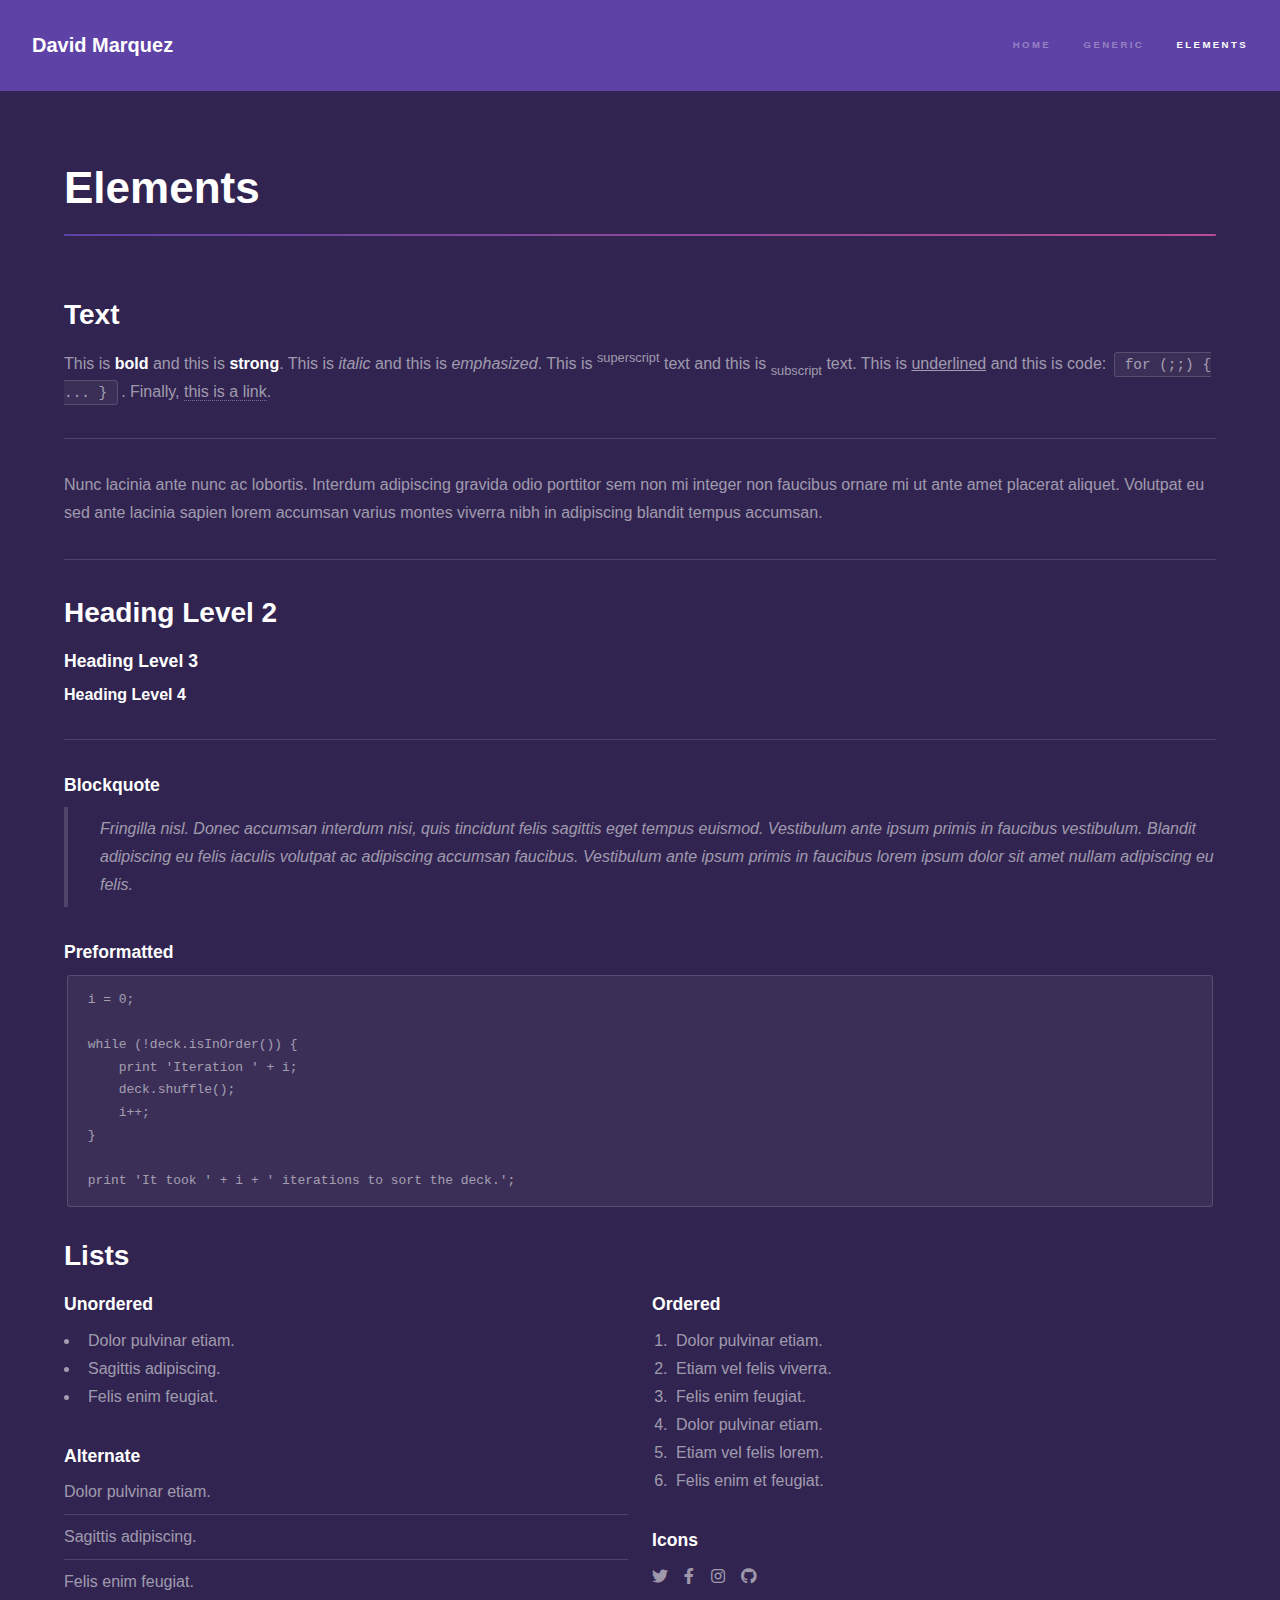
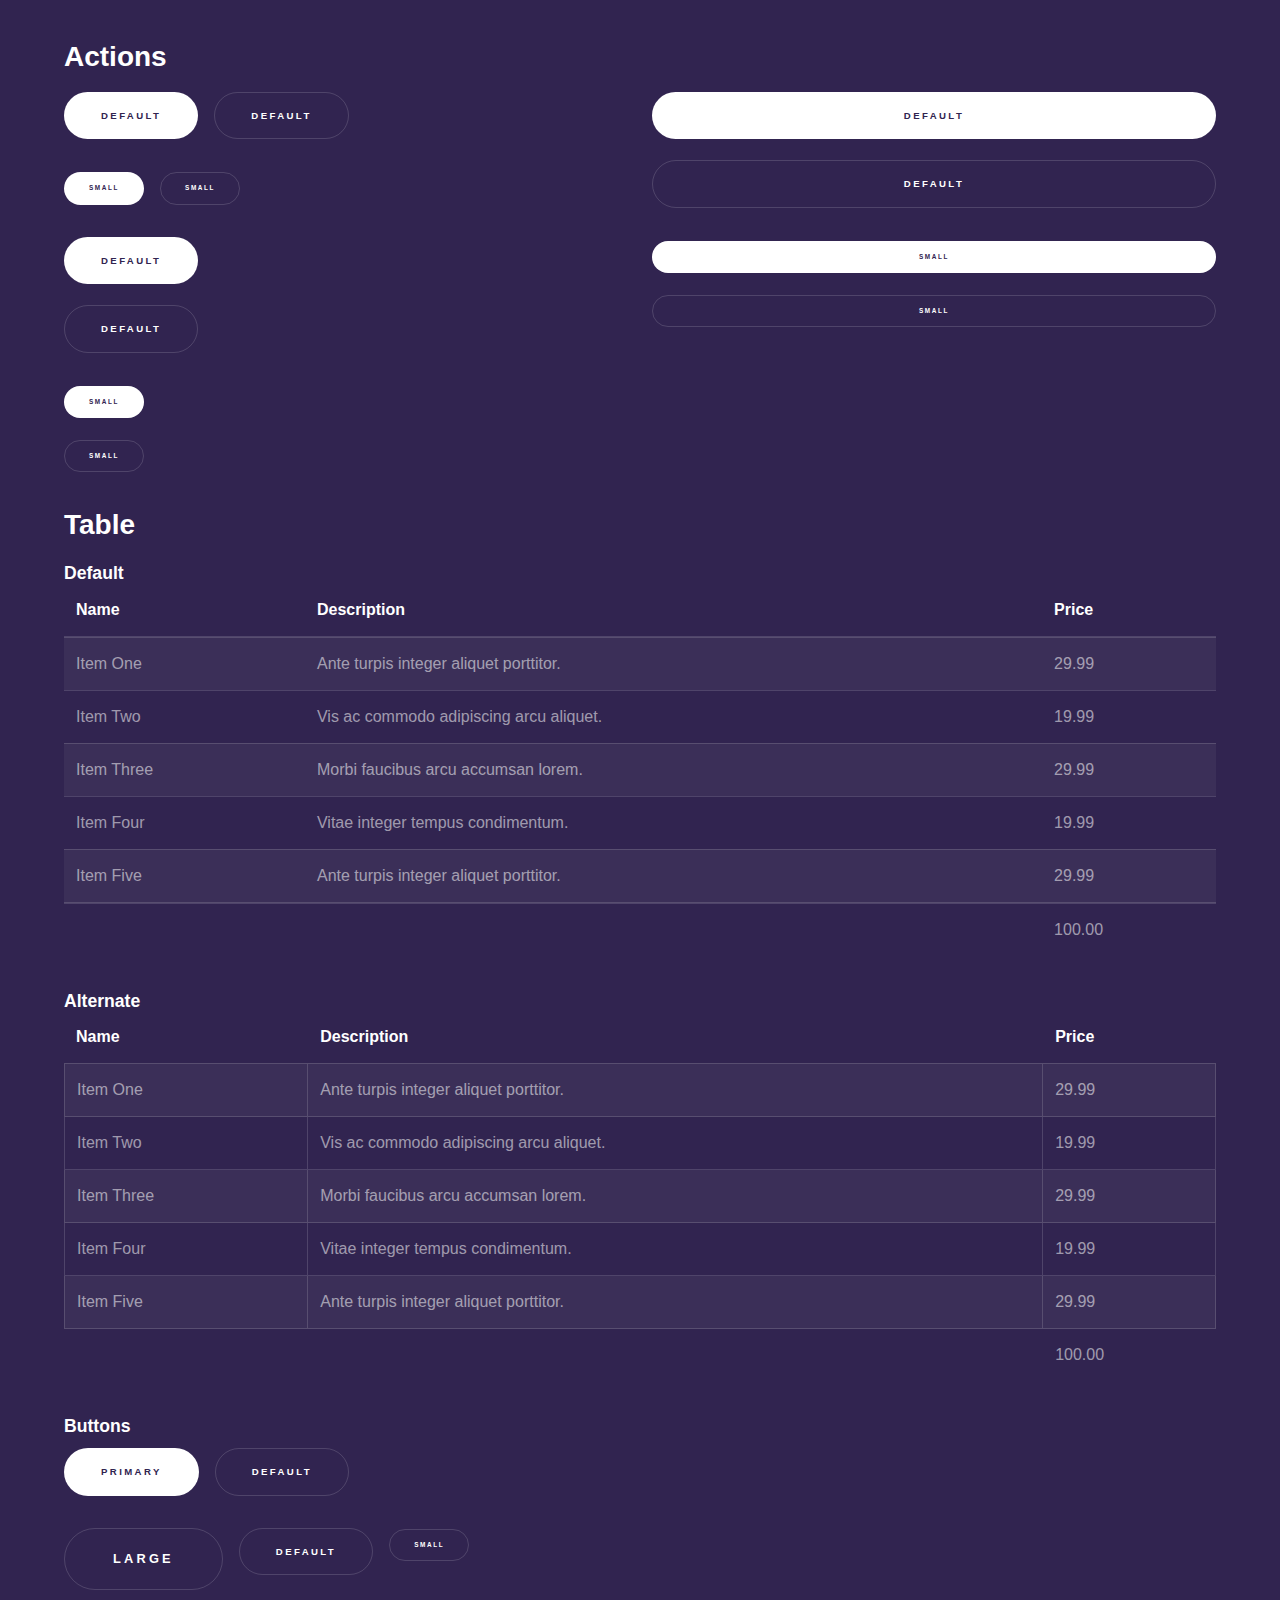
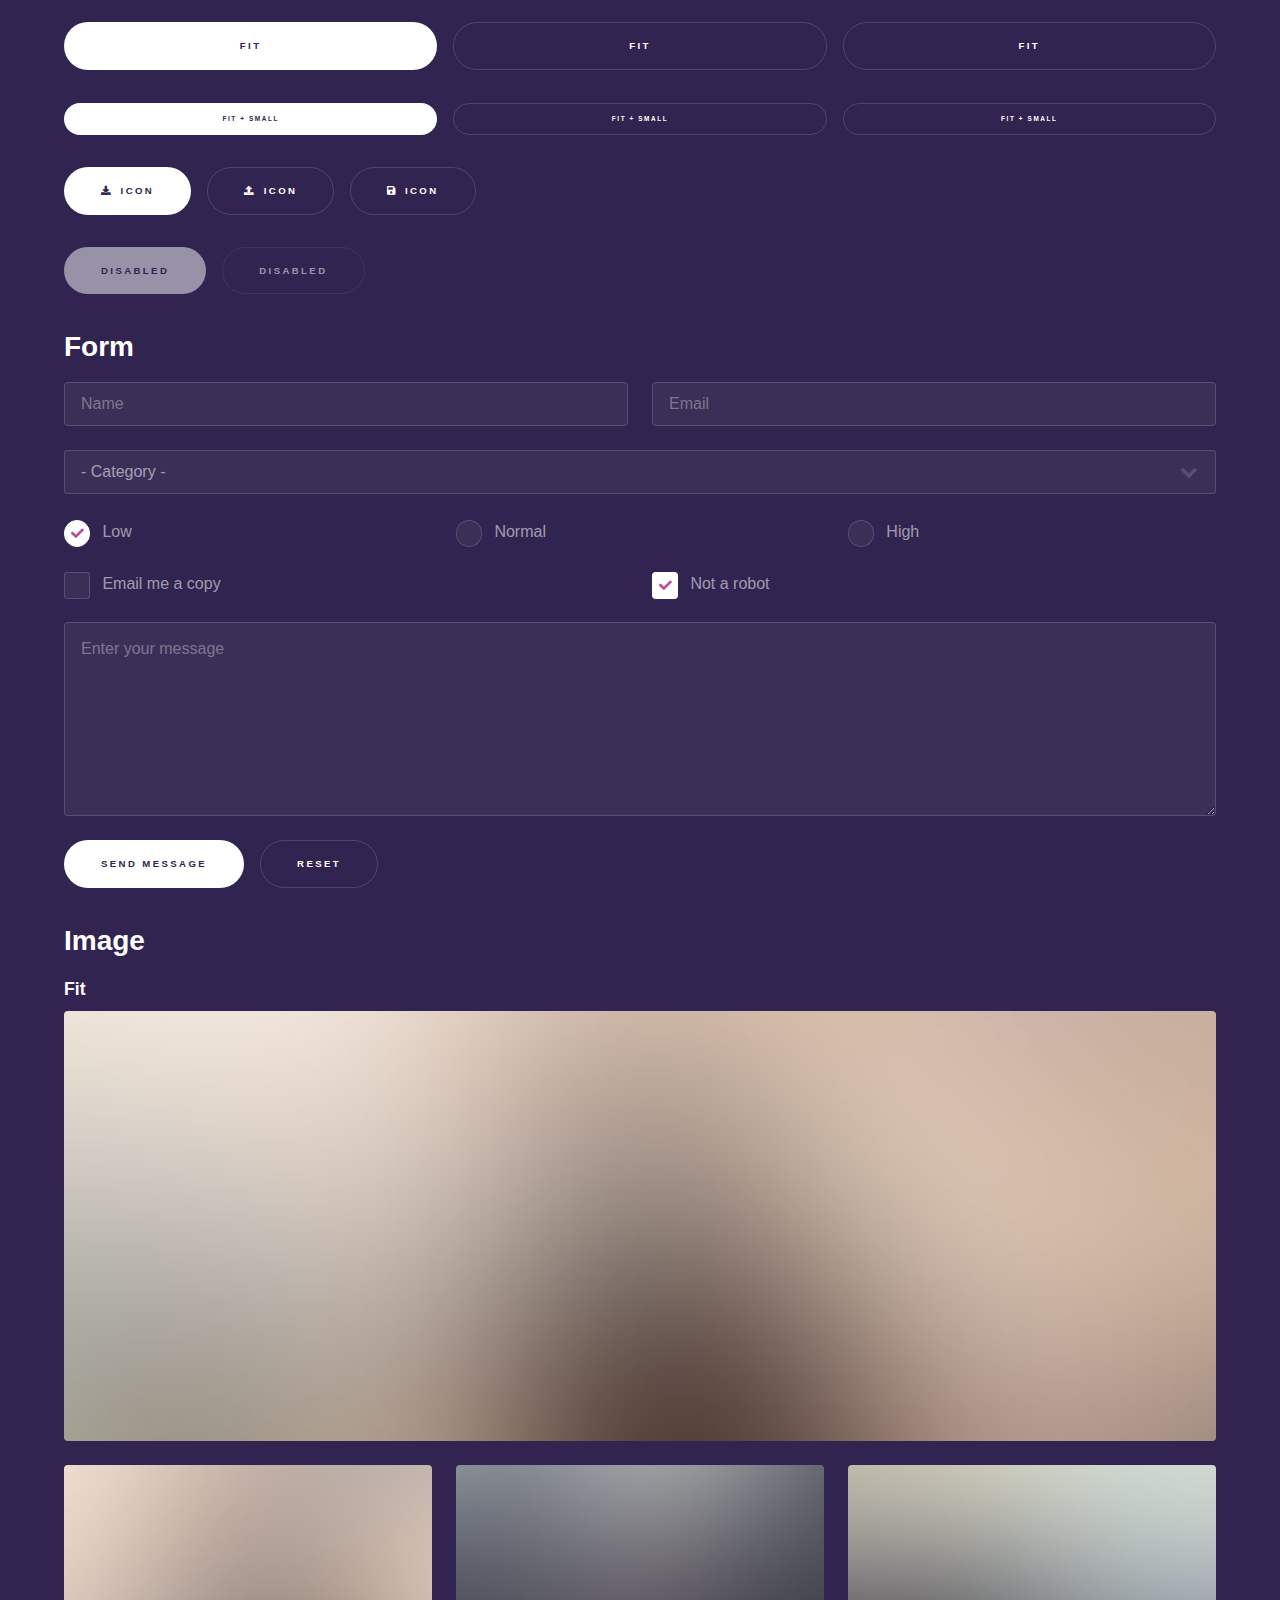
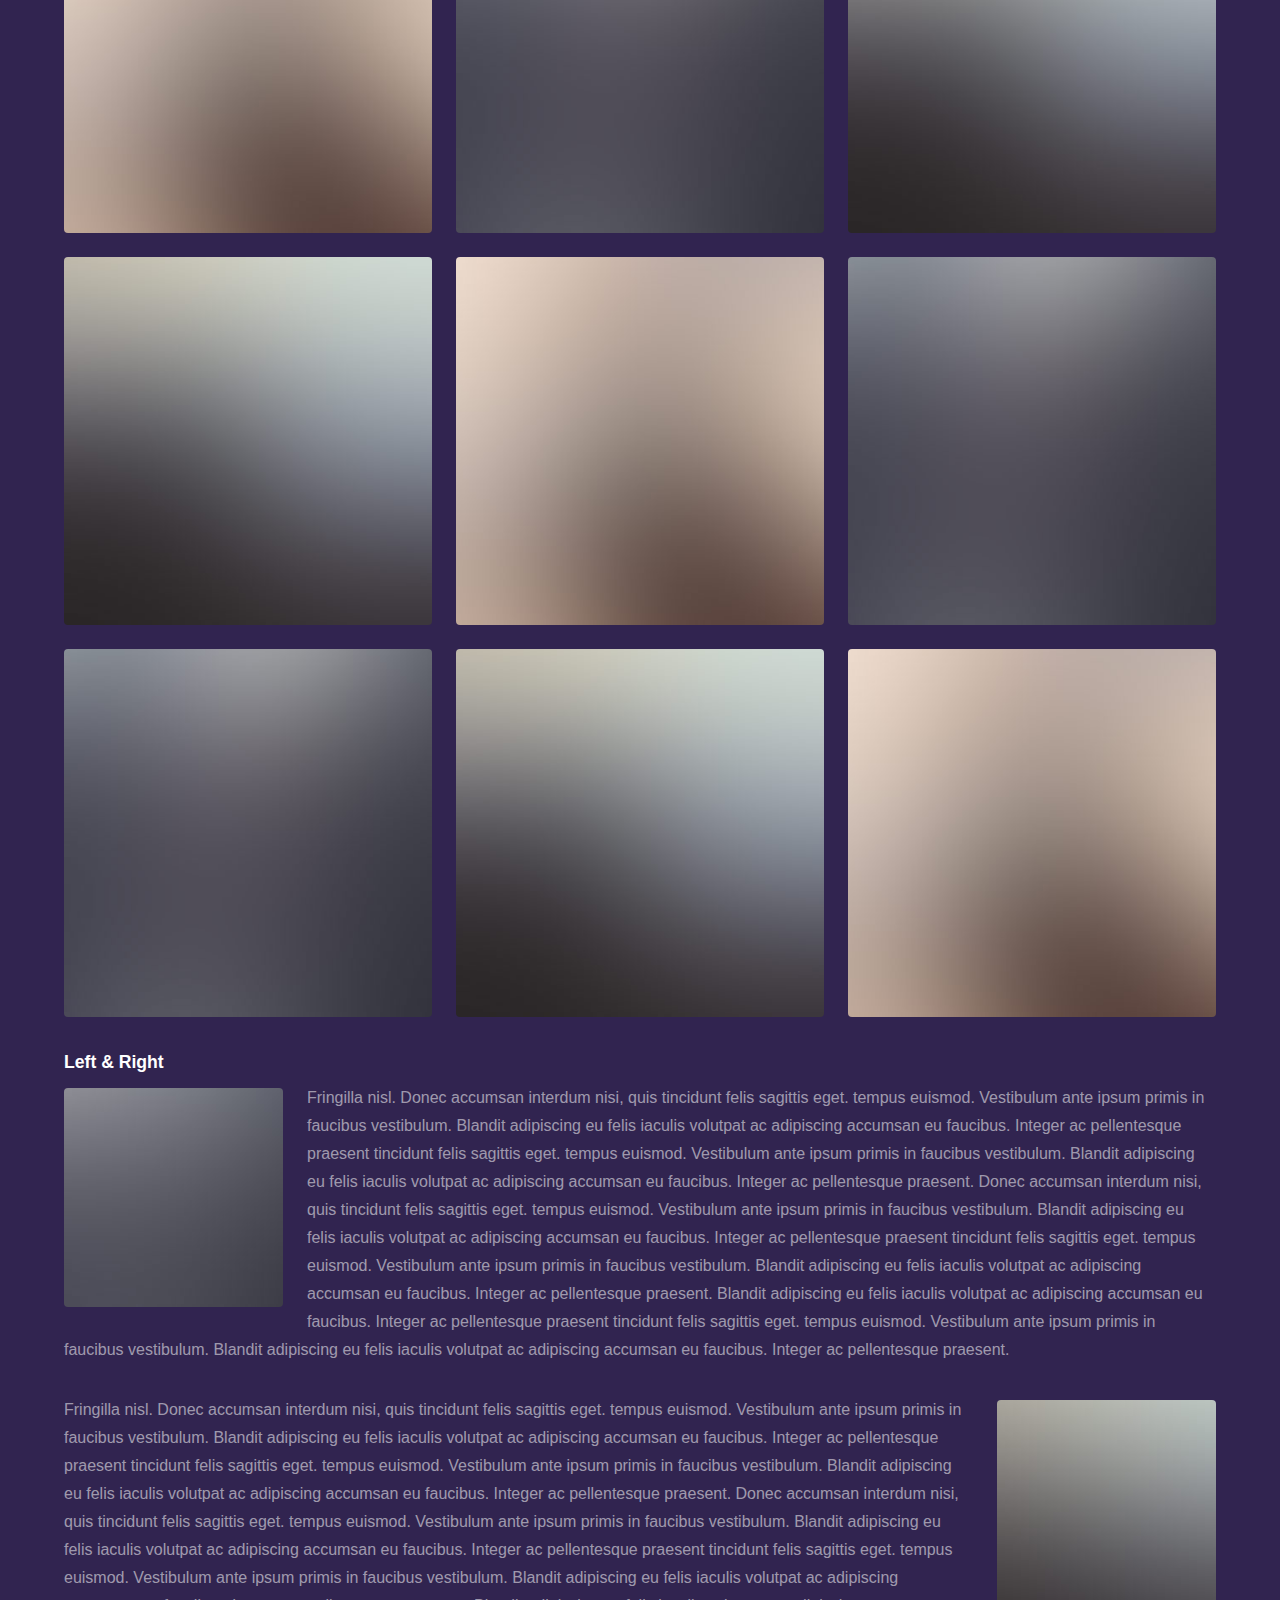
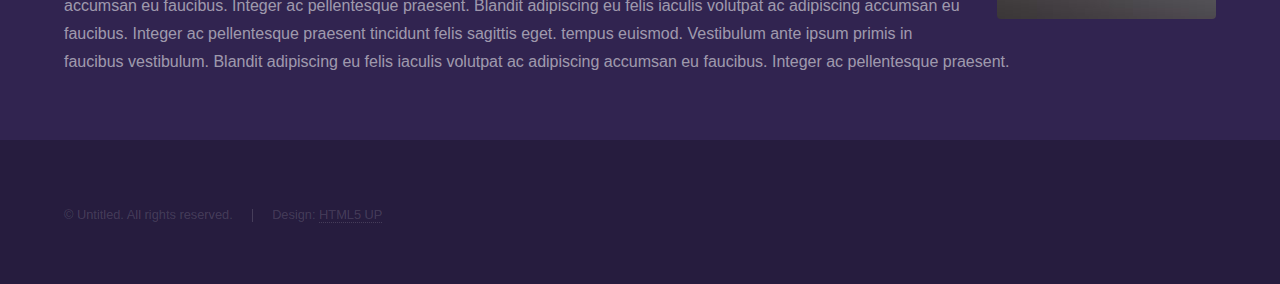
<file: elements.html>
<!DOCTYPE HTML>
<!--
	Hyperspace by HTML5 UP
	html5up.net | @ajlkn
	Free for personal and commercial use under the CCA 3.0 license (html5up.net/license)
-->
<html>
	<head>
		<title>Elements - David Marquez</title>
		<meta charset="utf-8" />
		<meta name="viewport" content="width=device-width, initial-scale=1, user-scalable=no" />
		<link rel="stylesheet" href="assets/css/main.css" />
		<noscript><link rel="stylesheet" href="assets/css/noscript.css" /></noscript>
	</head>
	<body class="is-preload">

		<!-- Header -->
			<header id="header">
				<a href="index.html" class="title">David Marquez</a>
				<nav>
					<ul>
						<li><a href="index.html">Home</a></li>
						<li><a href="generic.html">Generic</a></li>
						<li><a href="elements.html"  class="active">Elements</a></li>
					</ul>
				</nav>
			</header>

		<!-- Wrapper -->
			<div id="wrapper">

				<!-- Main -->
					<section id="main" class="wrapper">
						<div class="inner">
							<h1 class="major">Elements</h1>

							<!-- Text -->
								<section>
									<h2>Text</h2>
									<p>This is <b>bold</b> and this is <strong>strong</strong>. This is <i>italic</i> and this is <em>emphasized</em>.
									This is <sup>superscript</sup> text and this is <sub>subscript</sub> text.
									This is <u>underlined</u> and this is code: <code>for (;;) { ... }</code>. Finally, <a href="#">this is a link</a>.</p>
									<hr />
									<p>Nunc lacinia ante nunc ac lobortis. Interdum adipiscing gravida odio porttitor sem non mi integer non faucibus ornare mi ut ante amet placerat aliquet. Volutpat eu sed ante lacinia sapien lorem accumsan varius montes viverra nibh in adipiscing blandit tempus accumsan.</p>
									<hr />
									<h2>Heading Level 2</h2>
									<h3>Heading Level 3</h3>
									<h4>Heading Level 4</h4>
									<hr />
									<h3>Blockquote</h3>
									<blockquote>Fringilla nisl. Donec accumsan interdum nisi, quis tincidunt felis sagittis eget tempus euismod. Vestibulum ante ipsum primis in faucibus vestibulum. Blandit adipiscing eu felis iaculis volutpat ac adipiscing accumsan faucibus. Vestibulum ante ipsum primis in faucibus lorem ipsum dolor sit amet nullam adipiscing eu felis.</blockquote>
									<h3>Preformatted</h3>
									<pre><code>i = 0;

while (!deck.isInOrder()) {
    print 'Iteration ' + i;
    deck.shuffle();
    i++;
}

print 'It took ' + i + ' iterations to sort the deck.';</code></pre>
								</section>

							<!-- Lists -->
								<section>
									<h2>Lists</h2>
									<div class="row">
										<div class="col-6 col-12-medium">
											<h3>Unordered</h3>
											<ul>
												<li>Dolor pulvinar etiam.</li>
												<li>Sagittis adipiscing.</li>
												<li>Felis enim feugiat.</li>
											</ul>
											<h3>Alternate</h3>
											<ul class="alt">
												<li>Dolor pulvinar etiam.</li>
												<li>Sagittis adipiscing.</li>
												<li>Felis enim feugiat.</li>
											</ul>
										</div>
										<div class="col-6 col-12-medium">
											<h3>Ordered</h3>
											<ol>
												<li>Dolor pulvinar etiam.</li>
												<li>Etiam vel felis viverra.</li>
												<li>Felis enim feugiat.</li>
												<li>Dolor pulvinar etiam.</li>
												<li>Etiam vel felis lorem.</li>
												<li>Felis enim et feugiat.</li>
											</ol>
											<h3>Icons</h3>
											<ul class="icons">
												<li><a href="#" class="icon brands fa-twitter"><span class="label">Twitter</span></a></li>
												<li><a href="#" class="icon brands fa-facebook-f"><span class="label">Facebook</span></a></li>
												<li><a href="#" class="icon brands fa-instagram"><span class="label">Instagram</span></a></li>
												<li><a href="#" class="icon brands fa-github"><span class="label">Github</span></a></li>
											</ul>
										</div>
									</div>
									<h2>Actions</h2>
									<div class="row">
										<div class="col-6 col-12-medium">
											<ul class="actions">
												<li><a href="#" class="button primary">Default</a></li>
												<li><a href="#" class="button">Default</a></li>
											</ul>
											<ul class="actions small">
												<li><a href="#" class="button primary small">Small</a></li>
												<li><a href="#" class="button small">Small</a></li>
											</ul>
											<ul class="actions stacked">
												<li><a href="#" class="button primary">Default</a></li>
												<li><a href="#" class="button">Default</a></li>
											</ul>
											<ul class="actions stacked">
												<li><a href="#" class="button primary small">Small</a></li>
												<li><a href="#" class="button small">Small</a></li>
											</ul>
										</div>
										<div class="col-6 col-12-medium">
											<ul class="actions stacked">
												<li><a href="#" class="button primary fit">Default</a></li>
												<li><a href="#" class="button fit">Default</a></li>
											</ul>
											<ul class="actions stacked">
												<li><a href="#" class="button primary small fit">Small</a></li>
												<li><a href="#" class="button small fit">Small</a></li>
											</ul>
										</div>
									</div>
								</section>

							<!-- Table -->
								<section>
									<h2>Table</h2>
									<h3>Default</h3>
									<div class="table-wrapper">
										<table>
											<thead>
												<tr>
													<th>Name</th>
													<th>Description</th>
													<th>Price</th>
												</tr>
											</thead>
											<tbody>
												<tr>
													<td>Item One</td>
													<td>Ante turpis integer aliquet porttitor.</td>
													<td>29.99</td>
												</tr>
												<tr>
													<td>Item Two</td>
													<td>Vis ac commodo adipiscing arcu aliquet.</td>
													<td>19.99</td>
												</tr>
												<tr>
													<td>Item Three</td>
													<td> Morbi faucibus arcu accumsan lorem.</td>
													<td>29.99</td>
												</tr>
												<tr>
													<td>Item Four</td>
													<td>Vitae integer tempus condimentum.</td>
													<td>19.99</td>
												</tr>
												<tr>
													<td>Item Five</td>
													<td>Ante turpis integer aliquet porttitor.</td>
													<td>29.99</td>
												</tr>
											</tbody>
											<tfoot>
												<tr>
													<td colspan="2"></td>
													<td>100.00</td>
												</tr>
											</tfoot>
										</table>
									</div>

									<h3>Alternate</h3>
									<div class="table-wrapper">
										<table class="alt">
											<thead>
												<tr>
													<th>Name</th>
													<th>Description</th>
													<th>Price</th>
												</tr>
											</thead>
											<tbody>
												<tr>
													<td>Item One</td>
													<td>Ante turpis integer aliquet porttitor.</td>
													<td>29.99</td>
												</tr>
												<tr>
													<td>Item Two</td>
													<td>Vis ac commodo adipiscing arcu aliquet.</td>
													<td>19.99</td>
												</tr>
												<tr>
													<td>Item Three</td>
													<td> Morbi faucibus arcu accumsan lorem.</td>
													<td>29.99</td>
												</tr>
												<tr>
													<td>Item Four</td>
													<td>Vitae integer tempus condimentum.</td>
													<td>19.99</td>
												</tr>
												<tr>
													<td>Item Five</td>
													<td>Ante turpis integer aliquet porttitor.</td>
													<td>29.99</td>
												</tr>
											</tbody>
											<tfoot>
												<tr>
													<td colspan="2"></td>
													<td>100.00</td>
												</tr>
											</tfoot>
										</table>
									</div>
								</section>

							<!-- Buttons -->
								<section>
									<h3>Buttons</h3>
									<ul class="actions">
										<li><a href="#" class="button primary">Primary</a></li>
										<li><a href="#" class="button">Default</a></li>
									</ul>
									<ul class="actions">
										<li><a href="#" class="button large">Large</a></li>
										<li><a href="#" class="button">Default</a></li>
										<li><a href="#" class="button small">Small</a></li>
									</ul>
									<ul class="actions fit">
										<li><a href="#" class="button primary fit">Fit</a></li>
										<li><a href="#" class="button fit">Fit</a></li>
										<li><a href="#" class="button fit">Fit</a></li>
									</ul>
									<ul class="actions fit small">
										<li><a href="#" class="button primary fit small">Fit + Small</a></li>
										<li><a href="#" class="button fit small">Fit + Small</a></li>
										<li><a href="#" class="button fit small">Fit + Small</a></li>
									</ul>
									<ul class="actions">
										<li><a href="#" class="button primary icon solid fa-download">Icon</a></li>
										<li><a href="#" class="button icon solid fa-upload">Icon</a></li>
										<li><a href="#" class="button icon solid fa-save">Icon</a></li>
									</ul>
									<ul class="actions">
										<li><span class="button primary disabled">Disabled</span></li>
										<li><span class="button disabled">Disabled</span></li>
									</ul>
								</section>

							<!-- Form -->
								<section>
									<h2>Form</h2>
									<form method="post" action="#">
										<div class="row gtr-uniform">
											<div class="col-6 col-12-xsmall">
												<input type="text" name="demo-name" id="demo-name" value="" placeholder="Name" />
											</div>
											<div class="col-6 col-12-xsmall">
												<input type="email" name="demo-email" id="demo-email" value="" placeholder="Email" />
											</div>
											<div class="col-12">
												<select name="demo-category" id="demo-category">
													<option value="">- Category -</option>
													<option value="1">Manufacturing</option>
													<option value="1">Shipping</option>
													<option value="1">Administration</option>
													<option value="1">Human Resources</option>
												</select>
											</div>
											<div class="col-4 col-12-small">
												<input type="radio" id="demo-priority-low" name="demo-priority" checked>
												<label for="demo-priority-low">Low</label>
											</div>
											<div class="col-4 col-12-small">
												<input type="radio" id="demo-priority-normal" name="demo-priority">
												<label for="demo-priority-normal">Normal</label>
											</div>
											<div class="col-4 col-12-small">
												<input type="radio" id="demo-priority-high" name="demo-priority">
												<label for="demo-priority-high">High</label>
											</div>
											<div class="col-6 col-12-small">
												<input type="checkbox" id="demo-copy" name="demo-copy">
												<label for="demo-copy">Email me a copy</label>
											</div>
											<div class="col-6 col-12-small">
												<input type="checkbox" id="demo-human" name="demo-human" checked>
												<label for="demo-human">Not a robot</label>
											</div>
											<div class="col-12">
												<textarea name="demo-message" id="demo-message" placeholder="Enter your message" rows="6"></textarea>
											</div>
											<div class="col-12">
												<ul class="actions">
													<li><input type="submit" value="Send Message" class="primary" /></li>
													<li><input type="reset" value="Reset" /></li>
												</ul>
											</div>
										</div>
									</form>
								</section>

							<!-- Image -->
								<section>
									<h2>Image</h2>
									<h3>Fit</h3>
									<div class="box alt">
										<div class="row gtr-uniform">
											<div class="col-12"><span class="image fit"><img src="images/pic04.jpg" alt="" /></span></div>
											<div class="col-4"><span class="image fit"><img src="images/pic01.jpg" alt="" /></span></div>
											<div class="col-4"><span class="image fit"><img src="images/pic02.jpg" alt="" /></span></div>
											<div class="col-4"><span class="image fit"><img src="images/pic03.jpg" alt="" /></span></div>
											<div class="col-4"><span class="image fit"><img src="images/pic03.jpg" alt="" /></span></div>
											<div class="col-4"><span class="image fit"><img src="images/pic01.jpg" alt="" /></span></div>
											<div class="col-4"><span class="image fit"><img src="images/pic02.jpg" alt="" /></span></div>
											<div class="col-4"><span class="image fit"><img src="images/pic02.jpg" alt="" /></span></div>
											<div class="col-4"><span class="image fit"><img src="images/pic03.jpg" alt="" /></span></div>
											<div class="col-4"><span class="image fit"><img src="images/pic01.jpg" alt="" /></span></div>
										</div>
									</div>
									<h3>Left &amp; Right</h3>
									<p><span class="image left"><img src="images/pic05.jpg" alt="" /></span>Fringilla nisl. Donec accumsan interdum nisi, quis tincidunt felis sagittis eget. tempus euismod. Vestibulum ante ipsum primis in faucibus vestibulum. Blandit adipiscing eu felis iaculis volutpat ac adipiscing accumsan eu faucibus. Integer ac pellentesque praesent tincidunt felis sagittis eget. tempus euismod. Vestibulum ante ipsum primis in faucibus vestibulum. Blandit adipiscing eu felis iaculis volutpat ac adipiscing accumsan eu faucibus. Integer ac pellentesque praesent. Donec accumsan interdum nisi, quis tincidunt felis sagittis eget. tempus euismod. Vestibulum ante ipsum primis in faucibus vestibulum. Blandit adipiscing eu felis iaculis volutpat ac adipiscing accumsan eu faucibus. Integer ac pellentesque praesent tincidunt felis sagittis eget. tempus euismod. Vestibulum ante ipsum primis in faucibus vestibulum. Blandit adipiscing eu felis iaculis volutpat ac adipiscing accumsan eu faucibus. Integer ac pellentesque praesent. Blandit adipiscing eu felis iaculis volutpat ac adipiscing accumsan eu faucibus. Integer ac pellentesque praesent tincidunt felis sagittis eget. tempus euismod. Vestibulum ante ipsum primis in faucibus vestibulum. Blandit adipiscing eu felis iaculis volutpat ac adipiscing accumsan eu faucibus. Integer ac pellentesque praesent.</p>
									<p><span class="image right"><img src="images/pic06.jpg" alt="" /></span>Fringilla nisl. Donec accumsan interdum nisi, quis tincidunt felis sagittis eget. tempus euismod. Vestibulum ante ipsum primis in faucibus vestibulum. Blandit adipiscing eu felis iaculis volutpat ac adipiscing accumsan eu faucibus. Integer ac pellentesque praesent tincidunt felis sagittis eget. tempus euismod. Vestibulum ante ipsum primis in faucibus vestibulum. Blandit adipiscing eu felis iaculis volutpat ac adipiscing accumsan eu faucibus. Integer ac pellentesque praesent. Donec accumsan interdum nisi, quis tincidunt felis sagittis eget. tempus euismod. Vestibulum ante ipsum primis in faucibus vestibulum. Blandit adipiscing eu felis iaculis volutpat ac adipiscing accumsan eu faucibus. Integer ac pellentesque praesent tincidunt felis sagittis eget. tempus euismod. Vestibulum ante ipsum primis in faucibus vestibulum. Blandit adipiscing eu felis iaculis volutpat ac adipiscing accumsan eu faucibus. Integer ac pellentesque praesent. Blandit adipiscing eu felis iaculis volutpat ac adipiscing accumsan eu faucibus. Integer ac pellentesque praesent tincidunt felis sagittis eget. tempus euismod. Vestibulum ante ipsum primis in faucibus vestibulum. Blandit adipiscing eu felis iaculis volutpat ac adipiscing accumsan eu faucibus. Integer ac pellentesque praesent.</p>
								</section>

						</div>
					</section>

			</div>

		<!-- Footer -->
			<footer id="footer" class="wrapper alt">
				<div class="inner">
					<ul class="menu">
						<li>&copy; Untitled. All rights reserved.</li><li>Design: <a href="http://html5up.net">HTML5 UP</a></li>
					</ul>
				</div>
			</footer>

		<!-- Scripts -->
			<script src="assets/js/jquery.min.js"></script>
			<script src="assets/js/jquery.scrollex.min.js"></script>
			<script src="assets/js/jquery.scrolly.min.js"></script>
			<script src="assets/js/browser.min.js"></script>
			<script src="assets/js/breakpoints.min.js"></script>
			<script src="assets/js/util.js"></script>
			<script src="assets/js/main.js"></script>

	</body>
</html>
</file>
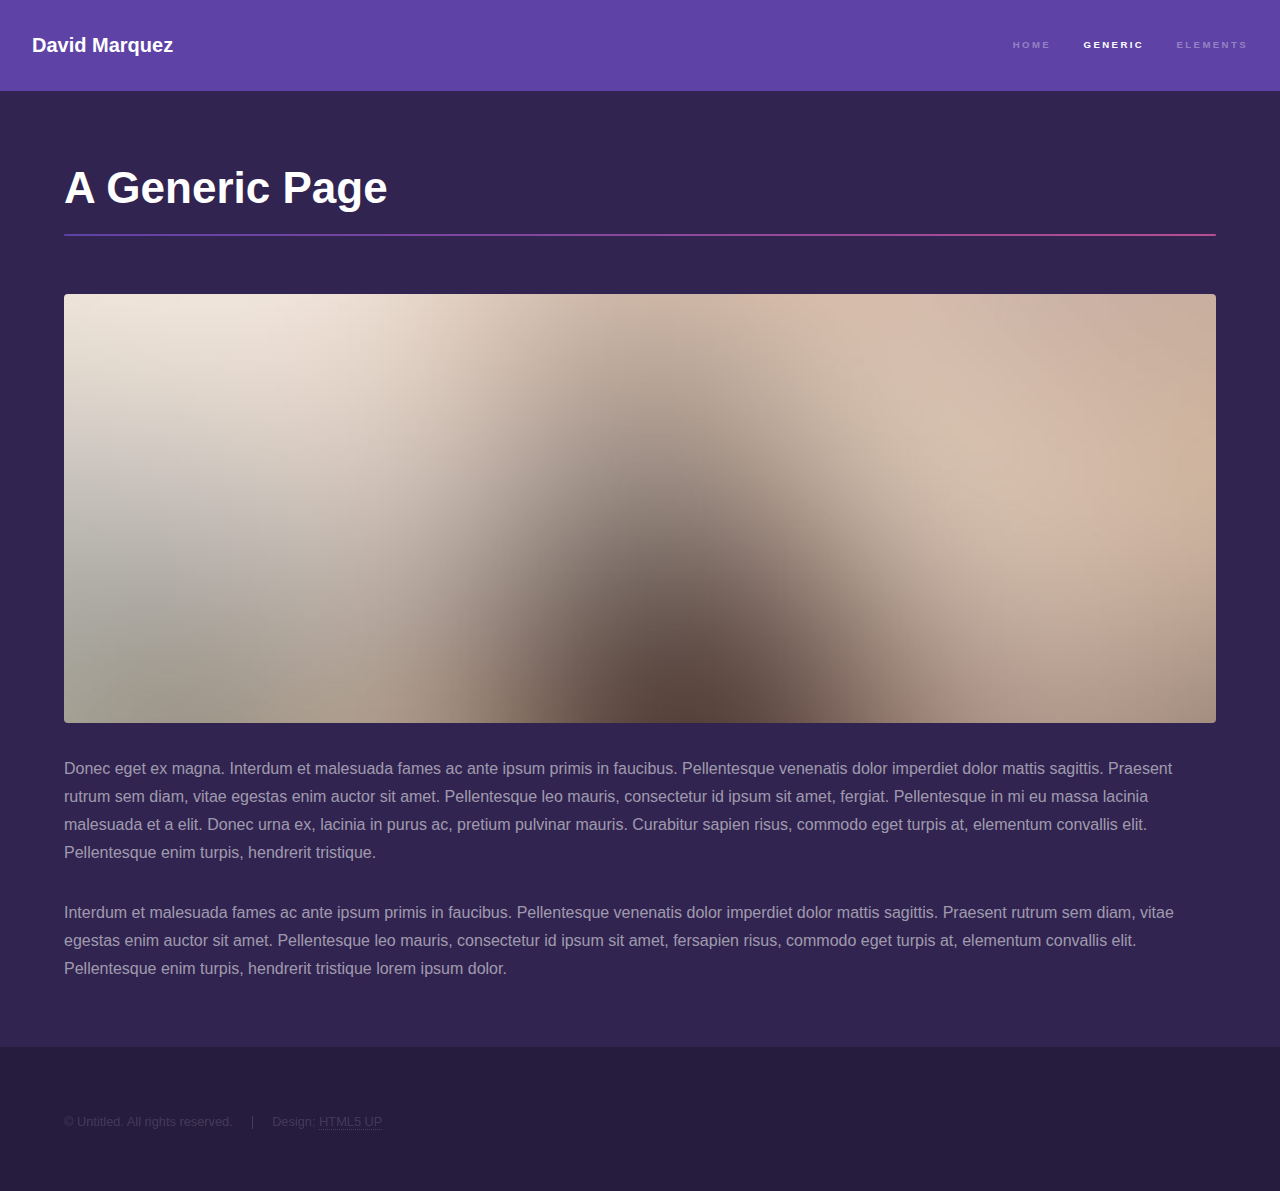
<file: generic.html>
<!DOCTYPE HTML>
<!--
	Hyperspace by HTML5 UP
	html5up.net | @ajlkn
	Free for personal and commercial use under the CCA 3.0 license (html5up.net/license)
-->
<html>
	<head>
		<title>Generic - David Marquez</title>
		<meta charset="utf-8" />
		<meta name="viewport" content="width=device-width, initial-scale=1, user-scalable=no" />
		<link rel="stylesheet" href="assets/css/main.css" />
		<noscript><link rel="stylesheet" href="assets/css/noscript.css" /></noscript>
	</head>
	<body class="is-preload">

		<!-- Header -->
			<header id="header">
				<a href="index.html" class="title">David Marquez</a>
				<nav>
					<ul>
						<li><a href="index.html">Home</a></li>
						<li><a href="generic.html" class="active">Generic</a></li>
						<li><a href="elements.html">Elements</a></li>
					</ul>
				</nav>
			</header>

		<!-- Wrapper -->
			<div id="wrapper">

				<!-- Main -->
					<section id="main" class="wrapper">
						<div class="inner">
							<h1 class="major">A Generic Page</h1>
							<span class="image fit"><img src="images/pic04.jpg" alt="" /></span>
							<p>Donec eget ex magna. Interdum et malesuada fames ac ante ipsum primis in faucibus. Pellentesque venenatis dolor imperdiet dolor mattis sagittis. Praesent rutrum sem diam, vitae egestas enim auctor sit amet. Pellentesque leo mauris, consectetur id ipsum sit amet, fergiat. Pellentesque in mi eu massa lacinia malesuada et a elit. Donec urna ex, lacinia in purus ac, pretium pulvinar mauris. Curabitur sapien risus, commodo eget turpis at, elementum convallis elit. Pellentesque enim turpis, hendrerit tristique.</p>
							<p>Interdum et malesuada fames ac ante ipsum primis in faucibus. Pellentesque venenatis dolor imperdiet dolor mattis sagittis. Praesent rutrum sem diam, vitae egestas enim auctor sit amet. Pellentesque leo mauris, consectetur id ipsum sit amet, fersapien risus, commodo eget turpis at, elementum convallis elit. Pellentesque enim turpis, hendrerit tristique lorem ipsum dolor.</p>
						</div>
					</section>

			</div>

		<!-- Footer -->
			<footer id="footer" class="wrapper alt">
				<div class="inner">
					<ul class="menu">
						<li>&copy; Untitled. All rights reserved.</li><li>Design: <a href="http://html5up.net">HTML5 UP</a></li>
					</ul>
				</div>
			</footer>

		<!-- Scripts -->
			<script src="assets/js/jquery.min.js"></script>
			<script src="assets/js/jquery.scrollex.min.js"></script>
			<script src="assets/js/jquery.scrolly.min.js"></script>
			<script src="assets/js/browser.min.js"></script>
			<script src="assets/js/breakpoints.min.js"></script>
			<script src="assets/js/util.js"></script>
			<script src="assets/js/main.js"></script>

	</body>
</html>
</file>
<file: assets/css/noscript.css>
/*
	Hyperspace by HTML5 UP
	html5up.net | @ajlkn
	Free for personal and commercial use under the CCA 3.0 license (html5up.net/license)
*/

/* Spotlights */

	.spotlights > section > .image:before {
		opacity: 0 !important;
	}

	.spotlights > section > .content > .inner {
		-moz-transform: none !important;
		-webkit-transform: none !important;
		-ms-transform: none !important;
		transform: none !important;
		opacity: 1 !important;
	}

/* Wrapper */

	.wrapper > .inner {
		opacity: 1 !important;
		-moz-transform: none !important;
		-webkit-transform: none !important;
		-ms-transform: none !important;
		transform: none !important;
	}

/* Sidebar */

	#sidebar > .inner {
		opacity: 1 !important;
	}

	#sidebar nav > ul > li {
		-moz-transform: none !important;
		-webkit-transform: none !important;
		-ms-transform: none !important;
		transform: none !important;
		opacity: 1 !important;
	}
</file>
<file: assets/css/main.css>
@import url(fontawesome-all.min.css);

/*
	Hyperspace by HTML5 UP
	html5up.net | @ajlkn
	Free for personal and commercial use under the CCA 3.0 license (html5up.net/license)
*/

html, body, div, span, applet, object,
iframe, h1, h2, h3, h4, h5, h6, p, blockquote,
pre, a, abbr, acronym, address, big, cite,
code, del, dfn, em, img, ins, kbd, q, s, samp,
small, strike, strong, sub, sup, tt, var, b,
u, i, center, dl, dt, dd, ol, ul, li, fieldset,
form, label, legend, table, caption, tbody,
tfoot, thead, tr, th, td, article, aside,
canvas, details, embed, figure, figcaption,
footer, header, hgroup, menu, nav, output, ruby,
section, summary, time, mark, audio, video {
	margin: 0;
	padding: 0;
	border: 0;
	font-size: 100%;
	font: inherit;
	vertical-align: baseline;}

article, aside, details, figcaption, figure,
footer, header, hgroup, menu, nav, section {
	display: block;}

body {
	line-height: 1;
}

ol, ul {
	list-style: none;
}

blockquote, q {
	quotes: none;
}

	blockquote:before, blockquote:after, q:before, q:after {
		content: '';
		content: none;
	}

table {
	border-collapse: collapse;
	border-spacing: 0;
}

body {
	-webkit-text-size-adjust: none;
}

mark {
	background-color: transparent;
	color: inherit;
}

input::-moz-focus-inner {
	border: 0;
	padding: 0;
}

input, select, textarea {
	-moz-appearance: none;
	-webkit-appearance: none;
	-ms-appearance: none;
	appearance: none;
}

/* Basic */

	@-ms-viewport {
		width: device-width;
	}

	body {
		-ms-overflow-style: scrollbar;
	}

	@media screen and (max-width: 480px) {

		html, body {
			min-width: 320px;
		}

	}

	html {
		box-sizing: border-box;
	}

	*, *:before, *:after {
		box-sizing: inherit;
	}

	body {
		background: #312450;
	}

		body.is-preload *, body.is-preload *:before, body.is-preload *:after {
			-moz-animation: none !important;
			-webkit-animation: none !important;
			-ms-animation: none !important;
			animation: none !important;
			-moz-transition: none !important;
			-webkit-transition: none !important;
			-ms-transition: none !important;
			transition: none !important;
		}

/* Type */

	body, input, select, textarea {
		color: rgba(255, 255, 255, 0.55);
		font-family: Arial, Helvetica, sans-serif;
		font-size: 16.5pt;
		font-weight: normal;
		line-height: 1.75;
	}

		@media screen and (max-width: 1680px) {

			body, input, select, textarea {
				font-size: 13pt;
			}

		}

		@media screen and (max-width: 1280px) {

			body, input, select, textarea {
				font-size: 12pt;
			}

		}

		@media screen and (max-width: 360px) {

			body, input, select, textarea {
				font-size: 11pt;
			}

		}

	a {
		-moz-transition: color 0.2s ease, border-bottom-color 0.2s ease;
		-webkit-transition: color 0.2s ease, border-bottom-color 0.2s ease;
		-ms-transition: color 0.2s ease, border-bottom-color 0.2s ease;
		transition: color 0.2s ease, border-bottom-color 0.2s ease;
		border-bottom: dotted 1px rgba(255, 255, 255, 0.35);
		color: inherit;
		text-decoration: none;
	}

		a:hover {
			border-bottom-color: transparent;
			color: #ffffff;
		}

	strong, b {
		color: #ffffff;
		font-weight: bold;
	}

	em, i {
		font-style: italic;
	}

	p {
		margin: 0 0 2em 0;
	}

	h1, h2, h3, h4, h5, h6 {
		color: #ffffff;
		font-weight: bold;
		line-height: 1.5;
		margin: 0 0 0.5em 0;
	}

		h1 a, h2 a, h3 a, h4 a, h5 a, h6 a {
			color: inherit;
			text-decoration: none;
		}

	h1 {
		font-size: 2.75em;
	}

		h1.major {
			margin: 0 0 1.3em 0;
			position: relative;
			padding-bottom: 0.35em;
		}

			h1.major:after {
				background-image: -moz-linear-gradient(to right, #5e42a6, #b74e91);
				background-image: -webkit-linear-gradient(to right, #5e42a6, #b74e91);
				background-image: -ms-linear-gradient(to right, #5e42a6, #b74e91);
				background-image: linear-gradient(to right, #5e42a6, #b74e91);
				-moz-transition: max-width 0.2s ease;
				-webkit-transition: max-width 0.2s ease;
				-ms-transition: max-width 0.2s ease;
				transition: max-width 0.2s ease;
				border-radius: 0.2em;
				bottom: 0;
				content: '';
				height: 0.05em;
				position: absolute;
				right: 0;
				width: 100%;
			}

	h2 {
		font-size: 1.75em;
	}

	h3 {
		font-size: 1.1em;
	}

	h4 {
		font-size: 1em;
	}

	h5 {
		font-size: 0.8em;
	}

	h6 {
		font-size: 0.6em;
	}

	@media screen and (max-width: 736px) {

		h1 {
			font-size: 2em;
		}

		h2 {
			font-size: 1.25em;
		}

		h3 {
			font-size: 1em;
		}

		h4 {
			font-size: 0.8em;
		}

		h5 {
			font-size: 0.6em;
		}

		h6 {
			font-size: 0.6em;
		}

	}

	sub {
		font-size: 0.8em;
		position: relative;
		top: 0.5em;
	}

	sup {
		font-size: 0.8em;
		position: relative;
		top: -0.5em;
	}

	blockquote {
		border-left: solid 4px rgba(255, 255, 255, 0.15);
		font-style: italic;
		margin: 0 0 2em 0;
		padding: 0.5em 0 0.5em 2em;
	}

	code {
		background: rgba(255, 255, 255, 0.05);
		border-radius: 0.25em;
		border: solid 1px rgba(255, 255, 255, 0.15);
		font-family: "Courier New", monospace;
		font-size: 0.9em;
		margin: 0 0.25em;
		padding: 0.25em 0.65em;
	}

	pre {
		-webkit-overflow-scrolling: touch;
		font-family: "Courier New", monospace;
		font-size: 0.9em;
		margin: 0 0 2em 0;
	}

		pre code {
			display: block;
			line-height: 1.75em;
			padding: 1em 1.5em;
			overflow-x: auto;
		}

	hr {
		border: 0;
		border-bottom: solid 1px rgba(255, 255, 255, 0.15);
		margin: 2em 0;
	}

		hr.major {
			margin: 3em 0;
		}

	.align-left {
		text-align: left;
	}

	.align-center {
		text-align: center;
	}

	.align-right {
		text-align: right;
	}

/* Row */

	.row {
		display: flex;
		flex-wrap: wrap;
		box-sizing: border-box;
		align-items: stretch;
	}

		.row > * {
			box-sizing: border-box;
		}

		.row.gtr-uniform > * > :last-child {
			margin-bottom: 0;
		}

		.row.aln-left {
			justify-content: flex-start;
		}

		.row.aln-center {
			justify-content: center;
		}

		.row.aln-right {
			justify-content: flex-end;
		}

		.row.aln-top {
			align-items: flex-start;
		}

		.row.aln-middle {
			align-items: center;
		}

		.row.aln-bottom {
			align-items: flex-end;
		}

		.row > .imp {
			order: -1;
		}

		.row > .col-1 {
			width: 8.33333%;
		}

		.row > .off-1 {
			margin-left: 8.33333%;
		}

		.row > .col-2 {
			width: 16.66667%;
		}

		.row > .off-2 {
			margin-left: 16.66667%;
		}

		.row > .col-3 {
			width: 25%;
		}

		.row > .off-3 {
			margin-left: 25%;
		}

		.row > .col-4 {
			width: 33.33333%;
		}

		.row > .off-4 {
			margin-left: 33.33333%;
		}

		.row > .col-5 {
			width: 41.66667%;
		}

		.row > .off-5 {
			margin-left: 41.66667%;
		}

		.row > .col-6 {
			width: 50%;
		}

		.row > .off-6 {
			margin-left: 50%;
		}

		.row > .col-7 {
			width: 58.33333%;
		}

		.row > .off-7 {
			margin-left: 58.33333%;
		}

		.row > .col-8 {
			width: 66.66667%;
		}

		.row > .off-8 {
			margin-left: 66.66667%;
		}

		.row > .col-9 {
			width: 75%;
		}

		.row > .off-9 {
			margin-left: 75%;
		}

		.row > .col-10 {
			width: 83.33333%;
		}

		.row > .off-10 {
			margin-left: 83.33333%;
		}

		.row > .col-11 {
			width: 91.66667%;
		}

		.row > .off-11 {
			margin-left: 91.66667%;
		}

		.row > .col-12 {
			width: 100%;
		}

		.row > .off-12 {
			margin-left: 100%;
		}

		.row.gtr-0 {
			margin-top: 0;
			margin-left: 0em;
		}

			.row.gtr-0 > * {
				padding: 0 0 0 0em;
			}

			.row.gtr-0.gtr-uniform {
				margin-top: 0em;
			}

				.row.gtr-0.gtr-uniform > * {
					padding-top: 0em;
				}

		.row.gtr-25 {
			margin-top: 0;
			margin-left: -0.375em;
		}

			.row.gtr-25 > * {
				padding: 0 0 0 0.375em;
			}

			.row.gtr-25.gtr-uniform {
				margin-top: -0.375em;
			}

				.row.gtr-25.gtr-uniform > * {
					padding-top: 0.375em;
				}

		.row.gtr-50 {
			margin-top: 0;
			margin-left: -0.75em;
		}

			.row.gtr-50 > * {
				padding: 0 0 0 0.75em;
			}

			.row.gtr-50.gtr-uniform {
				margin-top: -0.75em;
			}

				.row.gtr-50.gtr-uniform > * {
					padding-top: 0.75em;
				}

		.row {
			margin-top: 0;
			margin-left: -1.5em;
		}

			.row > * {
				padding: 0 0 0 1.5em;
			}

			.row.gtr-uniform {
				margin-top: -1.5em;
			}

				.row.gtr-uniform > * {
					padding-top: 1.5em;
				}

		.row.gtr-150 {
			margin-top: 0;
			margin-left: -2.25em;
		}

			.row.gtr-150 > * {
				padding: 0 0 0 2.25em;
			}

			.row.gtr-150.gtr-uniform {
				margin-top: -2.25em;
			}

				.row.gtr-150.gtr-uniform > * {
					padding-top: 2.25em;
				}

		.row.gtr-200 {
			margin-top: 0;
			margin-left: -3em;
		}

			.row.gtr-200 > * {
				padding: 0 0 0 3em;
			}

			.row.gtr-200.gtr-uniform {
				margin-top: -3em;
			}

				.row.gtr-200.gtr-uniform > * {
					padding-top: 3em;
				}

		@media screen and (max-width: 1680px) {

			.row {
				display: flex;
				flex-wrap: wrap;
				box-sizing: border-box;
				align-items: stretch;
			}

				.row > * {
					box-sizing: border-box;
				}

				.row.gtr-uniform > * > :last-child {
					margin-bottom: 0;
				}

				.row.aln-left {
					justify-content: flex-start;
				}

				.row.aln-center {
					justify-content: center;
				}

				.row.aln-right {
					justify-content: flex-end;
				}

				.row.aln-top {
					align-items: flex-start;
				}

				.row.aln-middle {
					align-items: center;
				}

				.row.aln-bottom {
					align-items: flex-end;
				}

				.row > .imp-xlarge {
					order: -1;
				}

				.row > .col-1-xlarge {
					width: 8.33333%;
				}

				.row > .off-1-xlarge {
					margin-left: 8.33333%;
				}

				.row > .col-2-xlarge {
					width: 16.66667%;
				}

				.row > .off-2-xlarge {
					margin-left: 16.66667%;
				}

				.row > .col-3-xlarge {
					width: 25%;
				}

				.row > .off-3-xlarge {
					margin-left: 25%;
				}

				.row > .col-4-xlarge {
					width: 33.33333%;
				}

				.row > .off-4-xlarge {
					margin-left: 33.33333%;
				}

				.row > .col-5-xlarge {
					width: 41.66667%;
				}

				.row > .off-5-xlarge {
					margin-left: 41.66667%;
				}

				.row > .col-6-xlarge {
					width: 50%;
				}

				.row > .off-6-xlarge {
					margin-left: 50%;
				}

				.row > .col-7-xlarge {
					width: 58.33333%;
				}

				.row > .off-7-xlarge {
					margin-left: 58.33333%;
				}

				.row > .col-8-xlarge {
					width: 66.66667%;
				}

				.row > .off-8-xlarge {
					margin-left: 66.66667%;
				}

				.row > .col-9-xlarge {
					width: 75%;
				}

				.row > .off-9-xlarge {
					margin-left: 75%;
				}

				.row > .col-10-xlarge {
					width: 83.33333%;
				}

				.row > .off-10-xlarge {
					margin-left: 83.33333%;
				}

				.row > .col-11-xlarge {
					width: 91.66667%;
				}

				.row > .off-11-xlarge {
					margin-left: 91.66667%;
				}

				.row > .col-12-xlarge {
					width: 100%;
				}

				.row > .off-12-xlarge {
					margin-left: 100%;
				}

				.row.gtr-0 {
					margin-top: 0;
					margin-left: 0em;
				}

					.row.gtr-0 > * {
						padding: 0 0 0 0em;
					}

					.row.gtr-0.gtr-uniform {
						margin-top: 0em;
					}

						.row.gtr-0.gtr-uniform > * {
							padding-top: 0em;
						}

				.row.gtr-25 {
					margin-top: 0;
					margin-left: -0.375em;
				}

					.row.gtr-25 > * {
						padding: 0 0 0 0.375em;
					}

					.row.gtr-25.gtr-uniform {
						margin-top: -0.375em;
					}

						.row.gtr-25.gtr-uniform > * {
							padding-top: 0.375em;
						}

				.row.gtr-50 {
					margin-top: 0;
					margin-left: -0.75em;
				}

					.row.gtr-50 > * {
						padding: 0 0 0 0.75em;
					}

					.row.gtr-50.gtr-uniform {
						margin-top: -0.75em;
					}

						.row.gtr-50.gtr-uniform > * {
							padding-top: 0.75em;
						}

				.row {
					margin-top: 0;
					margin-left: -1.5em;
				}

					.row > * {
						padding: 0 0 0 1.5em;
					}

					.row.gtr-uniform {
						margin-top: -1.5em;
					}

						.row.gtr-uniform > * {
							padding-top: 1.5em;
						}

				.row.gtr-150 {
					margin-top: 0;
					margin-left: -2.25em;
				}

					.row.gtr-150 > * {
						padding: 0 0 0 2.25em;
					}

					.row.gtr-150.gtr-uniform {
						margin-top: -2.25em;
					}

						.row.gtr-150.gtr-uniform > * {
							padding-top: 2.25em;
						}

				.row.gtr-200 {
					margin-top: 0;
					margin-left: -3em;
				}

					.row.gtr-200 > * {
						padding: 0 0 0 3em;
					}

					.row.gtr-200.gtr-uniform {
						margin-top: -3em;
					}

						.row.gtr-200.gtr-uniform > * {
							padding-top: 3em;
						}

		}

		@media screen and (max-width: 1280px) {

			.row {
				display: flex;
				flex-wrap: wrap;
				box-sizing: border-box;
				align-items: stretch;
			}

				.row > * {
					box-sizing: border-box;
				}

				.row.gtr-uniform > * > :last-child {
					margin-bottom: 0;
				}

				.row.aln-left {
					justify-content: flex-start;
				}

				.row.aln-center {
					justify-content: center;
				}

				.row.aln-right {
					justify-content: flex-end;
				}

				.row.aln-top {
					align-items: flex-start;
				}

				.row.aln-middle {
					align-items: center;
				}

				.row.aln-bottom {
					align-items: flex-end;
				}

				.row > .imp-large {
					order: -1;
				}

				.row > .col-1-large {
					width: 8.33333%;
				}

				.row > .off-1-large {
					margin-left: 8.33333%;
				}

				.row > .col-2-large {
					width: 16.66667%;
				}

				.row > .off-2-large {
					margin-left: 16.66667%;
				}

				.row > .col-3-large {
					width: 25%;
				}

				.row > .off-3-large {
					margin-left: 25%;
				}

				.row > .col-4-large {
					width: 33.33333%;
				}

				.row > .off-4-large {
					margin-left: 33.33333%;
				}

				.row > .col-5-large {
					width: 41.66667%;
				}

				.row > .off-5-large {
					margin-left: 41.66667%;
				}

				.row > .col-6-large {
					width: 50%;
				}

				.row > .off-6-large {
					margin-left: 50%;
				}

				.row > .col-7-large {
					width: 58.33333%;
				}

				.row > .off-7-large {
					margin-left: 58.33333%;
				}

				.row > .col-8-large {
					width: 66.66667%;
				}

				.row > .off-8-large {
					margin-left: 66.66667%;
				}

				.row > .col-9-large {
					width: 75%;
				}

				.row > .off-9-large {
					margin-left: 75%;
				}

				.row > .col-10-large {
					width: 83.33333%;
				}

				.row > .off-10-large {
					margin-left: 83.33333%;
				}

				.row > .col-11-large {
					width: 91.66667%;
				}

				.row > .off-11-large {
					margin-left: 91.66667%;
				}

				.row > .col-12-large {
					width: 100%;
				}

				.row > .off-12-large {
					margin-left: 100%;
				}

				.row.gtr-0 {
					margin-top: 0;
					margin-left: 0em;
				}

					.row.gtr-0 > * {
						padding: 0 0 0 0em;
					}

					.row.gtr-0.gtr-uniform {
						margin-top: 0em;
					}

						.row.gtr-0.gtr-uniform > * {
							padding-top: 0em;
						}

				.row.gtr-25 {
					margin-top: 0;
					margin-left: -0.375em;
				}

					.row.gtr-25 > * {
						padding: 0 0 0 0.375em;
					}

					.row.gtr-25.gtr-uniform {
						margin-top: -0.375em;
					}

						.row.gtr-25.gtr-uniform > * {
							padding-top: 0.375em;
						}

				.row.gtr-50 {
					margin-top: 0;
					margin-left: -0.75em;
				}

					.row.gtr-50 > * {
						padding: 0 0 0 0.75em;
					}

					.row.gtr-50.gtr-uniform {
						margin-top: -0.75em;
					}

						.row.gtr-50.gtr-uniform > * {
							padding-top: 0.75em;
						}

				.row {
					margin-top: 0;
					margin-left: -1.5em;
				}

					.row > * {
						padding: 0 0 0 1.5em;
					}

					.row.gtr-uniform {
						margin-top: -1.5em;
					}

						.row.gtr-uniform > * {
							padding-top: 1.5em;
						}

				.row.gtr-150 {
					margin-top: 0;
					margin-left: -2.25em;
				}

					.row.gtr-150 > * {
						padding: 0 0 0 2.25em;
					}

					.row.gtr-150.gtr-uniform {
						margin-top: -2.25em;
					}

						.row.gtr-150.gtr-uniform > * {
							padding-top: 2.25em;
						}

				.row.gtr-200 {
					margin-top: 0;
					margin-left: -3em;
				}

					.row.gtr-200 > * {
						padding: 0 0 0 3em;
					}

					.row.gtr-200.gtr-uniform {
						margin-top: -3em;
					}

						.row.gtr-200.gtr-uniform > * {
							padding-top: 3em;
						}

		}

		@media screen and (max-width: 980px) {

			.row {
				display: flex;
				flex-wrap: wrap;
				box-sizing: border-box;
				align-items: stretch;
			}

				.row > * {
					box-sizing: border-box;
				}

				.row.gtr-uniform > * > :last-child {
					margin-bottom: 0;
				}

				.row.aln-left {
					justify-content: flex-start;
				}

				.row.aln-center {
					justify-content: center;
				}

				.row.aln-right {
					justify-content: flex-end;
				}

				.row.aln-top {
					align-items: flex-start;
				}

				.row.aln-middle {
					align-items: center;
				}

				.row.aln-bottom {
					align-items: flex-end;
				}

				.row > .imp-medium {
					order: -1;
				}

				.row > .col-1-medium {
					width: 8.33333%;
				}

				.row > .off-1-medium {
					margin-left: 8.33333%;
				}

				.row > .col-2-medium {
					width: 16.66667%;
				}

				.row > .off-2-medium {
					margin-left: 16.66667%;
				}

				.row > .col-3-medium {
					width: 25%;
				}

				.row > .off-3-medium {
					margin-left: 25%;
				}

				.row > .col-4-medium {
					width: 33.33333%;
				}

				.row > .off-4-medium {
					margin-left: 33.33333%;
				}

				.row > .col-5-medium {
					width: 41.66667%;
				}

				.row > .off-5-medium {
					margin-left: 41.66667%;
				}

				.row > .col-6-medium {
					width: 50%;
				}

				.row > .off-6-medium {
					margin-left: 50%;
				}

				.row > .col-7-medium {
					width: 58.33333%;
				}

				.row > .off-7-medium {
					margin-left: 58.33333%;
				}

				.row > .col-8-medium {
					width: 66.66667%;
				}

				.row > .off-8-medium {
					margin-left: 66.66667%;
				}

				.row > .col-9-medium {
					width: 75%;
				}

				.row > .off-9-medium {
					margin-left: 75%;
				}

				.row > .col-10-medium {
					width: 83.33333%;
				}

				.row > .off-10-medium {
					margin-left: 83.33333%;
				}

				.row > .col-11-medium {
					width: 91.66667%;
				}

				.row > .off-11-medium {
					margin-left: 91.66667%;
				}

				.row > .col-12-medium {
					width: 100%;
				}

				.row > .off-12-medium {
					margin-left: 100%;
				}

				.row.gtr-0 {
					margin-top: 0;
					margin-left: 0em;
				}

					.row.gtr-0 > * {
						padding: 0 0 0 0em;
					}

					.row.gtr-0.gtr-uniform {
						margin-top: 0em;
					}

						.row.gtr-0.gtr-uniform > * {
							padding-top: 0em;
						}

				.row.gtr-25 {
					margin-top: 0;
					margin-left: -0.375em;
				}

					.row.gtr-25 > * {
						padding: 0 0 0 0.375em;
					}

					.row.gtr-25.gtr-uniform {
						margin-top: -0.375em;
					}

						.row.gtr-25.gtr-uniform > * {
							padding-top: 0.375em;
						}

				.row.gtr-50 {
					margin-top: 0;
					margin-left: -0.75em;
				}

					.row.gtr-50 > * {
						padding: 0 0 0 0.75em;
					}

					.row.gtr-50.gtr-uniform {
						margin-top: -0.75em;
					}

						.row.gtr-50.gtr-uniform > * {
							padding-top: 0.75em;
						}

				.row {
					margin-top: 0;
					margin-left: -1.5em;
				}

					.row > * {
						padding: 0 0 0 1.5em;
					}

					.row.gtr-uniform {
						margin-top: -1.5em;
					}

						.row.gtr-uniform > * {
							padding-top: 1.5em;
						}

				.row.gtr-150 {
					margin-top: 0;
					margin-left: -2.25em;
				}

					.row.gtr-150 > * {
						padding: 0 0 0 2.25em;
					}

					.row.gtr-150.gtr-uniform {
						margin-top: -2.25em;
					}

						.row.gtr-150.gtr-uniform > * {
							padding-top: 2.25em;
						}

				.row.gtr-200 {
					margin-top: 0;
					margin-left: -3em;
				}

					.row.gtr-200 > * {
						padding: 0 0 0 3em;
					}

					.row.gtr-200.gtr-uniform {
						margin-top: -3em;
					}

						.row.gtr-200.gtr-uniform > * {
							padding-top: 3em;
						}

		}

		@media screen and (max-width: 736px) {

			.row {
				display: flex;
				flex-wrap: wrap;
				box-sizing: border-box;
				align-items: stretch;
			}

				.row > * {
					box-sizing: border-box;
				}

				.row.gtr-uniform > * > :last-child {
					margin-bottom: 0;
				}

				.row.aln-left {
					justify-content: flex-start;
				}

				.row.aln-center {
					justify-content: center;
				}

				.row.aln-right {
					justify-content: flex-end;
				}

				.row.aln-top {
					align-items: flex-start;
				}

				.row.aln-middle {
					align-items: center;
				}

				.row.aln-bottom {
					align-items: flex-end;
				}

				.row > .imp-small {
					order: -1;
				}

				.row > .col-1-small {
					width: 8.33333%;
				}

				.row > .off-1-small {
					margin-left: 8.33333%;
				}

				.row > .col-2-small {
					width: 16.66667%;
				}

				.row > .off-2-small {
					margin-left: 16.66667%;
				}

				.row > .col-3-small {
					width: 25%;
				}

				.row > .off-3-small {
					margin-left: 25%;
				}

				.row > .col-4-small {
					width: 33.33333%;
				}

				.row > .off-4-small {
					margin-left: 33.33333%;
				}

				.row > .col-5-small {
					width: 41.66667%;
				}

				.row > .off-5-small {
					margin-left: 41.66667%;
				}

				.row > .col-6-small {
					width: 50%;
				}

				.row > .off-6-small {
					margin-left: 50%;
				}

				.row > .col-7-small {
					width: 58.33333%;
				}

				.row > .off-7-small {
					margin-left: 58.33333%;
				}

				.row > .col-8-small {
					width: 66.66667%;
				}

				.row > .off-8-small {
					margin-left: 66.66667%;
				}

				.row > .col-9-small {
					width: 75%;
				}

				.row > .off-9-small {
					margin-left: 75%;
				}

				.row > .col-10-small {
					width: 83.33333%;
				}

				.row > .off-10-small {
					margin-left: 83.33333%;
				}

				.row > .col-11-small {
					width: 91.66667%;
				}

				.row > .off-11-small {
					margin-left: 91.66667%;
				}

				.row > .col-12-small {
					width: 100%;
				}

				.row > .off-12-small {
					margin-left: 100%;
				}

				.row.gtr-0 {
					margin-top: 0;
					margin-left: 0em;
				}

					.row.gtr-0 > * {
						padding: 0 0 0 0em;
					}

					.row.gtr-0.gtr-uniform {
						margin-top: 0em;
					}

						.row.gtr-0.gtr-uniform > * {
							padding-top: 0em;
						}

				.row.gtr-25 {
					margin-top: 0;
					margin-left: -0.375em;
				}

					.row.gtr-25 > * {
						padding: 0 0 0 0.375em;
					}

					.row.gtr-25.gtr-uniform {
						margin-top: -0.375em;
					}

						.row.gtr-25.gtr-uniform > * {
							padding-top: 0.375em;
						}

				.row.gtr-50 {
					margin-top: 0;
					margin-left: -0.75em;
				}

					.row.gtr-50 > * {
						padding: 0 0 0 0.75em;
					}

					.row.gtr-50.gtr-uniform {
						margin-top: -0.75em;
					}

						.row.gtr-50.gtr-uniform > * {
							padding-top: 0.75em;
						}

				.row {
					margin-top: 0;
					margin-left: -1.5em;
				}

					.row > * {
						padding: 0 0 0 1.5em;
					}

					.row.gtr-uniform {
						margin-top: -1.5em;
					}

						.row.gtr-uniform > * {
							padding-top: 1.5em;
						}

				.row.gtr-150 {
					margin-top: 0;
					margin-left: -2.25em;
				}

					.row.gtr-150 > * {
						padding: 0 0 0 2.25em;
					}

					.row.gtr-150.gtr-uniform {
						margin-top: -2.25em;
					}

						.row.gtr-150.gtr-uniform > * {
							padding-top: 2.25em;
						}

				.row.gtr-200 {
					margin-top: 0;
					margin-left: -3em;
				}

					.row.gtr-200 > * {
						padding: 0 0 0 3em;
					}

					.row.gtr-200.gtr-uniform {
						margin-top: -3em;
					}

						.row.gtr-200.gtr-uniform > * {
							padding-top: 3em;
						}

		}

		@media screen and (max-width: 480px) {

			.row {
				display: flex;
				flex-wrap: wrap;
				box-sizing: border-box;
				align-items: stretch;
			}

				.row > * {
					box-sizing: border-box;
				}

				.row.gtr-uniform > * > :last-child {
					margin-bottom: 0;
				}

				.row.aln-left {
					justify-content: flex-start;
				}

				.row.aln-center {
					justify-content: center;
				}

				.row.aln-right {
					justify-content: flex-end;
				}

				.row.aln-top {
					align-items: flex-start;
				}

				.row.aln-middle {
					align-items: center;
				}

				.row.aln-bottom {
					align-items: flex-end;
				}

				.row > .imp-xsmall {
					order: -1;
				}

				.row > .col-1-xsmall {
					width: 8.33333%;
				}

				.row > .off-1-xsmall {
					margin-left: 8.33333%;
				}

				.row > .col-2-xsmall {
					width: 16.66667%;
				}

				.row > .off-2-xsmall {
					margin-left: 16.66667%;
				}

				.row > .col-3-xsmall {
					width: 25%;
				}

				.row > .off-3-xsmall {
					margin-left: 25%;
				}

				.row > .col-4-xsmall {
					width: 33.33333%;
				}

				.row > .off-4-xsmall {
					margin-left: 33.33333%;
				}

				.row > .col-5-xsmall {
					width: 41.66667%;
				}

				.row > .off-5-xsmall {
					margin-left: 41.66667%;
				}

				.row > .col-6-xsmall {
					width: 50%;
				}

				.row > .off-6-xsmall {
					margin-left: 50%;
				}

				.row > .col-7-xsmall {
					width: 58.33333%;
				}

				.row > .off-7-xsmall {
					margin-left: 58.33333%;
				}

				.row > .col-8-xsmall {
					width: 66.66667%;
				}

				.row > .off-8-xsmall {
					margin-left: 66.66667%;
				}

				.row > .col-9-xsmall {
					width: 75%;
				}

				.row > .off-9-xsmall {
					margin-left: 75%;
				}

				.row > .col-10-xsmall {
					width: 83.33333%;
				}

				.row > .off-10-xsmall {
					margin-left: 83.33333%;
				}

				.row > .col-11-xsmall {
					width: 91.66667%;
				}

				.row > .off-11-xsmall {
					margin-left: 91.66667%;
				}

				.row > .col-12-xsmall {
					width: 100%;
				}

				.row > .off-12-xsmall {
					margin-left: 100%;
				}

				.row.gtr-0 {
					margin-top: 0;
					margin-left: 0em;
				}

					.row.gtr-0 > * {
						padding: 0 0 0 0em;
					}

					.row.gtr-0.gtr-uniform {
						margin-top: 0em;
					}

						.row.gtr-0.gtr-uniform > * {
							padding-top: 0em;
						}

				.row.gtr-25 {
					margin-top: 0;
					margin-left: -0.375em;
				}

					.row.gtr-25 > * {
						padding: 0 0 0 0.375em;
					}

					.row.gtr-25.gtr-uniform {
						margin-top: -0.375em;
					}

						.row.gtr-25.gtr-uniform > * {
							padding-top: 0.375em;
						}

				.row.gtr-50 {
					margin-top: 0;
					margin-left: -0.75em;
				}

					.row.gtr-50 > * {
						padding: 0 0 0 0.75em;
					}

					.row.gtr-50.gtr-uniform {
						margin-top: -0.75em;
					}

						.row.gtr-50.gtr-uniform > * {
							padding-top: 0.75em;
						}

				.row {
					margin-top: 0;
					margin-left: -1.5em;
				}

					.row > * {
						padding: 0 0 0 1.5em;
					}

					.row.gtr-uniform {
						margin-top: -1.5em;
					}

						.row.gtr-uniform > * {
							padding-top: 1.5em;
						}

				.row.gtr-150 {
					margin-top: 0;
					margin-left: -2.25em;
				}

					.row.gtr-150 > * {
						padding: 0 0 0 2.25em;
					}

					.row.gtr-150.gtr-uniform {
						margin-top: -2.25em;
					}

						.row.gtr-150.gtr-uniform > * {
							padding-top: 2.25em;
						}

				.row.gtr-200 {
					margin-top: 0;
					margin-left: -3em;
				}

					.row.gtr-200 > * {
						padding: 0 0 0 3em;
					}

					.row.gtr-200.gtr-uniform {
						margin-top: -3em;
					}

						.row.gtr-200.gtr-uniform > * {
							padding-top: 3em;
						}

		}

/* Box */

	.box {
		border-radius: 0.25em;
		border: solid 1px rgba(255, 255, 255, 0.15);
		margin-bottom: 2em;
		padding: 1.5em;
	}

		.box > :last-child,
		.box > :last-child > :last-child,
		.box > :last-child > :last-child > :last-child {
			margin-bottom: 0;
		}

		.box.alt {
			border: 0;
			border-radius: 0;
			padding: 0;
		}

/* Button */

	input[type="submit"],
	input[type="reset"],
	input[type="button"],
	button,
	.button {
		-moz-appearance: none;
		-webkit-appearance: none;
		-ms-appearance: none;
		appearance: none;
		-moz-transition: border-color 0.2s ease;
		-webkit-transition: border-color 0.2s ease;
		-ms-transition: border-color 0.2s ease;
		transition: border-color 0.2s ease;
		background-color: transparent;
		border: solid 1px !important;
		border-color: rgba(255, 255, 255, 0.15) !important;
		border-radius: 3em;
		color: #ffffff !important;
		cursor: pointer;
		display: inline-block;
		font-size: 0.6em;
		font-weight: bold;
		height: calc(4.75em + 2px);
		letter-spacing: 0.25em;
		line-height: 4.75em;
		outline: 0;
		padding: 0 3.75em;
		position: relative;
		text-align: center;
		text-decoration: none;
		text-transform: uppercase;
		white-space: nowrap;
	}

		input[type="submit"]:after,
		input[type="reset"]:after,
		input[type="button"]:after,
		button:after,
		.button:after {
			-moz-transform: scale(0.25);
			-webkit-transform: scale(0.25);
			-ms-transform: scale(0.25);
			transform: scale(0.25);
			pointer-events: none;
			-moz-transition: opacity 0.2s ease, -moz-transform 0.2s ease;
			-webkit-transition: opacity 0.2s ease, -webkit-transform 0.2s ease;
			-ms-transition: opacity 0.2s ease, -ms-transform 0.2s ease;
			transition: opacity 0.2s ease, transform 0.2s ease;
			background: #ffffff;
			border-radius: 3em;
			content: '';
			height: 100%;
			left: 0;
			opacity: 0;
			position: absolute;
			top: 0;
			width: 100%;
		}

		input[type="submit"].icon:before,
		input[type="reset"].icon:before,
		input[type="button"].icon:before,
		button.icon:before,
		.button.icon:before {
			margin-right: 0.75em;
		}

		input[type="submit"].fit,
		input[type="reset"].fit,
		input[type="button"].fit,
		button.fit,
		.button.fit {
			width: 100%;
		}

		input[type="submit"].small,
		input[type="reset"].small,
		input[type="button"].small,
		button.small,
		.button.small {
			font-size: 0.4em;
		}

		input[type="submit"].large,
		input[type="reset"].large,
		input[type="button"].large,
		button.large,
		.button.large {
			font-size: 0.8em;
		}

		input[type="submit"].primary,
		input[type="reset"].primary,
		input[type="button"].primary,
		button.primary,
		.button.primary {
			background-color: #ffffff;
			color: #312450 !important;
		}

			input[type="submit"].primary:after,
			input[type="reset"].primary:after,
			input[type="button"].primary:after,
			button.primary:after,
			.button.primary:after {
				display: none;
			}

		input[type="submit"].disabled, input[type="submit"]:disabled,
		input[type="reset"].disabled,
		input[type="reset"]:disabled,
		input[type="button"].disabled,
		input[type="button"]:disabled,
		button.disabled,
		button:disabled,
		.button.disabled,
		.button:disabled {
			cursor: default;
			opacity: 0.5;
			pointer-events: none;
		}

		input[type="submit"]:hover,
		input[type="reset"]:hover,
		input[type="button"]:hover,
		button:hover,
		.button:hover {
			border-color: rgba(255, 255, 255, 0.55) !important;
		}

			input[type="submit"]:hover:after,
			input[type="reset"]:hover:after,
			input[type="button"]:hover:after,
			button:hover:after,
			.button:hover:after {
				opacity: 0.05;
				-moz-transform: scale(1);
				-webkit-transform: scale(1);
				-ms-transform: scale(1);
				transform: scale(1);
			}

			input[type="submit"]:hover:active,
			input[type="reset"]:hover:active,
			input[type="button"]:hover:active,
			button:hover:active,
			.button:hover:active {
				border-color: #ffffff !important;
			}

				input[type="submit"]:hover:active:after,
				input[type="reset"]:hover:active:after,
				input[type="button"]:hover:active:after,
				button:hover:active:after,
				.button:hover:active:after {
					opacity: 0.1;
				}

/* Features */

	.features {
		display: -moz-flex;
		display: -webkit-flex;
		display: -ms-flex;
		display: flex;
		-moz-flex-wrap: wrap;
		-webkit-flex-wrap: wrap;
		-ms-flex-wrap: wrap;
		flex-wrap: wrap;
		border-radius: 0.25em;
		border: solid 1px rgba(255, 255, 255, 0.15);
		background: rgba(255, 255, 255, 0.05);
		margin: 0 0 2em 0;
	}

		.features section {
			padding: 3.5em 3em 1em 7em ;
			width: 50%;
			border-top: solid 1px rgba(255, 255, 255, 0.15);
			position: relative;
		}

			.features section:nth-child(-n + 2) {
				border-top-width: 0;
			}

			.features section:nth-child(2n) {
				border-left: solid 1px rgba(255, 255, 255, 0.15);
			}

			.features section .icon {
				-moz-transition: opacity 0.5s ease, -moz-transform 0.5s ease;
				-webkit-transition: opacity 0.5s ease, -webkit-transform 0.5s ease;
				-ms-transition: opacity 0.5s ease, -ms-transform 0.5s ease;
				transition: opacity 0.5s ease, transform 0.5s ease;
				-moz-transition-delay: 1s;
				-webkit-transition-delay: 1s;
				-ms-transition-delay: 1s;
				transition-delay: 1s;
				-moz-transform: scale(1);
				-webkit-transform: scale(1);
				-ms-transform: scale(1);
				transform: scale(1);
				position: absolute;
				left: 3em;
				top: 3em;
				opacity: 1;
			}

			.features section:nth-child(1) .icon {
				-moz-transition-delay: 0.15s;
				-webkit-transition-delay: 0.15s;
				-ms-transition-delay: 0.15s;
				transition-delay: 0.15s;
			}

			.features section:nth-child(2) .icon {
				-moz-transition-delay: 0.3s;
				-webkit-transition-delay: 0.3s;
				-ms-transition-delay: 0.3s;
				transition-delay: 0.3s;
			}

			.features section:nth-child(3) .icon {
				-moz-transition-delay: 0.45s;
				-webkit-transition-delay: 0.45s;
				-ms-transition-delay: 0.45s;
				transition-delay: 0.45s;
			}

			.features section:nth-child(4) .icon {
				-moz-transition-delay: 0.6s;
				-webkit-transition-delay: 0.6s;
				-ms-transition-delay: 0.6s;
				transition-delay: 0.6s;
			}

			.features section:nth-child(5) .icon {
				-moz-transition-delay: 0.75s;
				-webkit-transition-delay: 0.75s;
				-ms-transition-delay: 0.75s;
				transition-delay: 0.75s;
			}

			.features section:nth-child(6) .icon {
				-moz-transition-delay: 0.9s;
				-webkit-transition-delay: 0.9s;
				-ms-transition-delay: 0.9s;
				transition-delay: 0.9s;
			}

			.features section:nth-child(7) .icon {
				-moz-transition-delay: 1.05s;
				-webkit-transition-delay: 1.05s;
				-ms-transition-delay: 1.05s;
				transition-delay: 1.05s;
			}

			.features section:nth-child(8) .icon {
				-moz-transition-delay: 1.2s;
				-webkit-transition-delay: 1.2s;
				-ms-transition-delay: 1.2s;
				transition-delay: 1.2s;
			}

			.features section:nth-child(9) .icon {
				-moz-transition-delay: 1.35s;
				-webkit-transition-delay: 1.35s;
				-ms-transition-delay: 1.35s;
				transition-delay: 1.35s;
			}

			.features section:nth-child(10) .icon {
				-moz-transition-delay: 1.5s;
				-webkit-transition-delay: 1.5s;
				-ms-transition-delay: 1.5s;
				transition-delay: 1.5s;
			}

			.features section:nth-child(11) .icon {
				-moz-transition-delay: 1.65s;
				-webkit-transition-delay: 1.65s;
				-ms-transition-delay: 1.65s;
				transition-delay: 1.65s;
			}

			.features section:nth-child(12) .icon {
				-moz-transition-delay: 1.8s;
				-webkit-transition-delay: 1.8s;
				-ms-transition-delay: 1.8s;
				transition-delay: 1.8s;
			}

			.features section:nth-child(13) .icon {
				-moz-transition-delay: 1.95s;
				-webkit-transition-delay: 1.95s;
				-ms-transition-delay: 1.95s;
				transition-delay: 1.95s;
			}

			.features section:nth-child(14) .icon {
				-moz-transition-delay: 2.1s;
				-webkit-transition-delay: 2.1s;
				-ms-transition-delay: 2.1s;
				transition-delay: 2.1s;
			}

			.features section:nth-child(15) .icon {
				-moz-transition-delay: 2.25s;
				-webkit-transition-delay: 2.25s;
				-ms-transition-delay: 2.25s;
				transition-delay: 2.25s;
			}

			.features section:nth-child(16) .icon {
				-moz-transition-delay: 2.4s;
				-webkit-transition-delay: 2.4s;
				-ms-transition-delay: 2.4s;
				transition-delay: 2.4s;
			}

			.features section:nth-child(17) .icon {
				-moz-transition-delay: 2.55s;
				-webkit-transition-delay: 2.55s;
				-ms-transition-delay: 2.55s;
				transition-delay: 2.55s;
			}

			.features section:nth-child(18) .icon {
				-moz-transition-delay: 2.7s;
				-webkit-transition-delay: 2.7s;
				-ms-transition-delay: 2.7s;
				transition-delay: 2.7s;
			}

			.features section:nth-child(19) .icon {
				-moz-transition-delay: 2.85s;
				-webkit-transition-delay: 2.85s;
				-ms-transition-delay: 2.85s;
				transition-delay: 2.85s;
			}

			.features section:nth-child(20) .icon {
				-moz-transition-delay: 3s;
				-webkit-transition-delay: 3s;
				-ms-transition-delay: 3s;
				transition-delay: 3s;
			}

		.features.inactive section .icon {
			-moz-transform: scale(0.5);
			-webkit-transform: scale(0.5);
			-ms-transform: scale(0.5);
			transform: scale(0.5);
			opacity: 0;
		}

		@media screen and (max-width: 980px) {

			.features {
				display: block;
			}

				.features section {
					border-top-width: 1px !important;
					border-left-width: 0 !important;
					width: 100%;
				}

					.features section:first-child {
						border-top-width: 0 !important;
					}

		}

		@media screen and (max-width: 736px) {

			.features section {
				padding: 2.5em 1.5em 0.1em 5.5em ;
			}

				.features section .icon {
					left: 1.5em;
					top: 2em;
				}

		}

		@media screen and (max-width: 480px) {

			.features section {
				padding: 2em 1.5em 0.1em 1.5em ;
			}

				.features section .icon {
					left: 0;
					position: relative;
					top: 0;
				}

		}

/* Form */

	form {
		margin: 0 0 2em 0;
	}

		form > :last-child {
			margin-bottom: 0;
		}

		form > .fields {
			display: -moz-flex;
			display: -webkit-flex;
			display: -ms-flex;
			display: flex;
			-moz-flex-wrap: wrap;
			-webkit-flex-wrap: wrap;
			-ms-flex-wrap: wrap;
			flex-wrap: wrap;
			width: calc(100% + 3em);
			margin: -1.5em 0 2em -1.5em;
		}

			form > .fields > .field {
				-moz-flex-grow: 0;
				-webkit-flex-grow: 0;
				-ms-flex-grow: 0;
				flex-grow: 0;
				-moz-flex-shrink: 0;
				-webkit-flex-shrink: 0;
				-ms-flex-shrink: 0;
				flex-shrink: 0;
				padding: 1.5em 0 0 1.5em;
				width: calc(100% - 1.5em);
			}

				form > .fields > .field.half {
					width: calc(50% - 0.75em);
				}

				form > .fields > .field.third {
					width: calc(100%/3 - 0.5em);
				}

				form > .fields > .field.quarter {
					width: calc(25% - 0.375em);
				}

		@media screen and (max-width: 480px) {

			form > .fields {
				width: calc(100% + 3em);
				margin: -1.5em 0 2em -1.5em;
			}

				form > .fields > .field {
					padding: 1.5em 0 0 1.5em;
					width: calc(100% - 1.5em);
				}

					form > .fields > .field.half {
						width: calc(100% - 1.5em);
					}

					form > .fields > .field.third {
						width: calc(100% - 1.5em);
					}

					form > .fields > .field.quarter {
						width: calc(100% - 1.5em);
					}

		}

	label {
		color: #ffffff;
		font-weight: bold;
		line-height: 1.5;
		margin: 0 0 0.7em 0;
		display: block;
		font-size: 1.1em;
	}

	input[type="text"],
	input[type="password"],
	input[type="email"],
	input[type="tel"],
	select,
	textarea {
		-moz-appearance: none;
		-webkit-appearance: none;
		-ms-appearance: none;
		appearance: none;
		background: rgba(255, 255, 255, 0.05);
		border-radius: 0.25em;
		border: none;
		border: solid 1px rgba(255, 255, 255, 0.15);
		color: inherit;
		display: block;
		outline: 0;
		padding: 0 1em;
		text-decoration: none;
		width: 100%;
	}

		input[type="text"]:invalid,
		input[type="password"]:invalid,
		input[type="email"]:invalid,
		input[type="tel"]:invalid,
		select:invalid,
		textarea:invalid {
			box-shadow: none;
		}

		input[type="text"]:focus,
		input[type="password"]:focus,
		input[type="email"]:focus,
		input[type="tel"]:focus,
		select:focus,
		textarea:focus {
			border-color: #ffffff;
			box-shadow: 0 0 0 1px #ffffff;
		}

	select {
		background-image: url("data:image/svg+xml;charset=utf8,%3Csvg xmlns='http://www.w3.org/2000/svg' width='40' height='40' preserveAspectRatio='none' viewBox='0 0 40 40'%3E%3Cpath d='M9.4,12.3l10.4,10.4l10.4-10.4c0.2-0.2,0.5-0.4,0.9-0.4c0.3,0,0.6,0.1,0.9,0.4l3.3,3.3c0.2,0.2,0.4,0.5,0.4,0.9 c0,0.4-0.1,0.6-0.4,0.9L20.7,31.9c-0.2,0.2-0.5,0.4-0.9,0.4c-0.3,0-0.6-0.1-0.9-0.4L4.3,17.3c-0.2-0.2-0.4-0.5-0.4-0.9 c0-0.4,0.1-0.6,0.4-0.9l3.3-3.3c0.2-0.2,0.5-0.4,0.9-0.4S9.1,12.1,9.4,12.3z' fill='rgba(255, 255, 255, 0.15)' /%3E%3C/svg%3E");
		background-size: 1.25rem;
		background-repeat: no-repeat;
		background-position: calc(100% - 1rem) center;
		height: 2.75em;
		padding-right: 2.75em;
		text-overflow: ellipsis;
	}

		select option {
			color: #ffffff;
			background: #312450;
		}

		select:focus::-ms-value {
			background-color: transparent;
		}

		select::-ms-expand {
			display: none;
		}

	input[type="text"],
	input[type="password"],
	input[type="email"],
	select {
		height: 2.75em;
	}

	textarea {
		padding: 0.75em 1em;
	}

		body.is-ie textarea {
			min-height: 10em;
		}

	input[type="checkbox"],
	input[type="radio"] {
		-moz-appearance: none;
		-webkit-appearance: none;
		-ms-appearance: none;
		appearance: none;
		display: block;
		float: left;
		margin-right: -2em;
		opacity: 0;
		width: 1em;
		z-index: -1;
	}

		input[type="checkbox"] + label,
		input[type="radio"] + label {
			text-decoration: none;
			color: rgba(255, 255, 255, 0.55);
			cursor: pointer;
			display: inline-block;
			font-size: 1em;
			font-weight: normal;
			padding-left: 2.4em;
			padding-right: 0.75em;
			position: relative;
		}

			input[type="checkbox"] + label:before,
			input[type="radio"] + label:before {
				-moz-osx-font-smoothing: grayscale;
				-webkit-font-smoothing: antialiased;
				display: inline-block;
				font-style: normal;
				font-variant: normal;
				text-rendering: auto;
				line-height: 1;
				text-transform: none !important;
				font-family: 'Font Awesome 5 Free';
				font-weight: 900;
			}

			input[type="checkbox"] + label:before,
			input[type="radio"] + label:before {
				background: rgba(255, 255, 255, 0.05);
				border-radius: 0.25em;
				border: solid 1px rgba(255, 255, 255, 0.15);
				content: '';
				display: inline-block;
				font-size: 0.8em;
				height: 2.0625em;
				left: 0;
				line-height: 2.0625em;
				position: absolute;
				text-align: center;
				top: 0;
				width: 2.0625em;
			}

		input[type="checkbox"]:checked + label:before,
		input[type="radio"]:checked + label:before {
			background: #ffffff;
			border-color: #ffffff;
			color: #b74e91;
			content: '\f00c';
		}

		input[type="checkbox"]:focus + label:before,
		input[type="radio"]:focus + label:before {
			border-color: #ffffff;
			box-shadow: 0 0 0 1px #ffffff;
		}

	input[type="checkbox"] + label:before {
		border-radius: 0.25em;
	}

	input[type="radio"] + label:before {
		border-radius: 100%;
	}

	::-webkit-input-placeholder {
		color: rgba(255, 255, 255, 0.35) !important;
		opacity: 1.0;
	}

	:-moz-placeholder {
		color: rgba(255, 255, 255, 0.35) !important;
		opacity: 1.0;
	}

	::-moz-placeholder {
		color: rgba(255, 255, 255, 0.35) !important;
		opacity: 1.0;
	}

	:-ms-input-placeholder {
		color: rgba(255, 255, 255, 0.35) !important;
		opacity: 1.0;
	}

/* Icon */

	.icon {
		text-decoration: none;
		border-bottom: none;
		position: relative;
	}

		.icon:before {
			-moz-osx-font-smoothing: grayscale;
			-webkit-font-smoothing: antialiased;
			display: inline-block;
			font-style: normal;
			font-variant: normal;
			text-rendering: auto;
			line-height: 1;
			text-transform: none !important;
			font-family: 'Font Awesome 5 Free';
			font-weight: 400;
		}

		.icon > .label {
			display: none;
		}

		.icon:before {
			line-height: inherit;
		}

		.icon.solid:before {
			font-weight: 900;
		}

		.icon.brands:before {
			font-family: 'Font Awesome 5 Brands';
		}

		.icon.major {
			width: 2.5em;
			height: 2.5em;
			display: block;
			background: #ffffff;
			border-radius: 100%;
			color: #312450;
			text-align: center;
			line-height: 2.5em;
			margin: 0 0 1.3em 0;
		}

			.icon.major:before {
				font-size: 1.25em;
			}

				.wrapper.style1 .icon.major:before {
					color: #5e42a6;
				}

				.wrapper.style1-alt .icon.major:before {
					color: #493382;
				}

				.wrapper.style2 .icon.major:before {
					color: #5052b5;
				}

				.wrapper.style2-alt .icon.major:before {
					color: #3e4094;
				}

				.wrapper.style3 .icon.major:before {
					color: #b74e91;
				}

				.wrapper.style3-alt .icon.major:before {
					color: #953d75;
				}

/* Image */

	.image {
		border-radius: 0.25em;
		border: 0;
		display: inline-block;
		position: relative;
		image-rendering: -moz-crisp-edges;
		image-rendering: -o-crisp-edges;
		image-rendering: -webkit-optimize-contrast;
		-ms-interpolation-mode: nearest-neighbor;
	}

		.image img {
			border-radius: 0.25em;
			display: block;
		}

		.image.left, .image.right {
			max-width: 40%;
		}

			.image.left img, .image.right img {
				width: 100%;
			}

		.image.left {
			float: left;
			margin: 0 1.5em 1em 0;
			top: 0.25em;
		}

		.image.right {
			float: right;
			margin: 0 0 1em 1.5em;
			top: 0.25em;
		}

		.image.fit {
			display: block;
			margin: 0 0 2em 0;
			width: 100%;
		}

			.image.fit img {
				width: 100%;
			}

		.image.main {
			display: block;
			margin: 0 0 3em 0;
			width: 100%;
		}

			.image.main img {
				width: 100%;
			}

/* List */

	ol {
		list-style: decimal;
		margin: 0 0 2em 0;
		padding-left: 1.25em;
	}

		ol li {
			padding-left: 0.25em;
		}

	ul {
		list-style: disc;
		margin: 0 0 2em 0;
		padding-left: 1em;
	}

		ul li {
			padding-left: 0.5em;
		}

		ul.alt {
			list-style: none;
			padding-left: 0;
		}

			ul.alt li {
				border-top: solid 1px rgba(255, 255, 255, 0.15);
				padding: 0.5em 0;
			}

				ul.alt li:first-child {
					border-top: 0;
					padding-top: 0;
				}

	dl {
		margin: 0 0 2em 0;
	}

		dl dt {
			display: block;
			font-weight: bold;
			margin: 0 0 1em 0;
		}

		dl dd {
			margin-left: 2em;
		}

/* Actions */

	ul.actions {
		display: -moz-flex;
		display: -webkit-flex;
		display: -ms-flex;
		display: flex;
		cursor: default;
		list-style: none;
		margin-left: -1em;
		padding-left: 0;
	}

		ul.actions li {
			padding: 0 0 0 1em;
			vertical-align: middle;
		}

		ul.actions.special {
			-moz-justify-content: center;
			-webkit-justify-content: center;
			-ms-justify-content: center;
			justify-content: center;
			width: 100%;
			margin-left: 0;
		}

			ul.actions.special li:first-child {
				padding-left: 0;
			}

		ul.actions.stacked {
			-moz-flex-direction: column;
			-webkit-flex-direction: column;
			-ms-flex-direction: column;
			flex-direction: column;
			margin-left: 0;
		}

			ul.actions.stacked li {
				padding: 1.3em 0 0 0;
			}

				ul.actions.stacked li:first-child {
					padding-top: 0;
				}

		ul.actions.fit {
			width: calc(100% + 1em);
		}

			ul.actions.fit li {
				-moz-flex-grow: 1;
				-webkit-flex-grow: 1;
				-ms-flex-grow: 1;
				flex-grow: 1;
				-moz-flex-shrink: 1;
				-webkit-flex-shrink: 1;
				-ms-flex-shrink: 1;
				flex-shrink: 1;
				width: 100%;
			}

				ul.actions.fit li > * {
					width: 100%;
				}

			ul.actions.fit.stacked {
				width: 100%;
			}

		@media screen and (max-width: 480px) {

			ul.actions:not(.fixed) {
				-moz-flex-direction: column;
				-webkit-flex-direction: column;
				-ms-flex-direction: column;
				flex-direction: column;
				margin-left: 0;
				width: 100% !important;
			}

				ul.actions:not(.fixed) li {
					-moz-flex-grow: 1;
					-webkit-flex-grow: 1;
					-ms-flex-grow: 1;
					flex-grow: 1;
					-moz-flex-shrink: 1;
					-webkit-flex-shrink: 1;
					-ms-flex-shrink: 1;
					flex-shrink: 1;
					padding: 1em 0 0 0;
					text-align: center;
					width: 100%;
				}

					ul.actions:not(.fixed) li > * {
						width: 100%;
					}

					ul.actions:not(.fixed) li:first-child {
						padding-top: 0;
					}

					ul.actions:not(.fixed) li input[type="submit"],
					ul.actions:not(.fixed) li input[type="reset"],
					ul.actions:not(.fixed) li input[type="button"],
					ul.actions:not(.fixed) li button,
					ul.actions:not(.fixed) li .button {
						width: 100%;
					}

						ul.actions:not(.fixed) li input[type="submit"].icon:before,
						ul.actions:not(.fixed) li input[type="reset"].icon:before,
						ul.actions:not(.fixed) li input[type="button"].icon:before,
						ul.actions:not(.fixed) li button.icon:before,
						ul.actions:not(.fixed) li .button.icon:before {
							margin-left: -0.5rem;
						}

		}

/* Contact */

	ul.contact {
		list-style: none;
		padding: 0;
	}

		ul.contact > li {
			padding: 0;
			margin: 1.5em 0 0 0;
		}

			ul.contact > li:first-child {
				margin-top: 0;
			}

/* Icons */

	ul.icons {
		cursor: default;
		list-style: none;
		padding-left: 0;
	}

		ul.icons li {
			display: inline-block;
			padding: 0 0.75em 0 0;
		}

			ul.icons li:last-child {
				padding-right: 0;
			}

			ul.icons li > a, ul.icons li > span {
				border: 0;
			}

				ul.icons li > a .label, ul.icons li > span .label {
					display: none;
				}

/* Menu */

	ul.menu {
		list-style: none;
		padding: 0;
	}

		ul.menu > li {
			border-left: solid 1px rgba(255, 255, 255, 0.15);
			display: inline-block;
			line-height: 1;
			margin-left: 1.5em;
			padding: 0 0 0 1.5em;
		}

			ul.menu > li:first-child {
				border-left: 0;
				margin: 0;
				padding-left: 0;
			}

		@media screen and (max-width: 480px) {

			ul.menu > li {
				border-left: 0;
				display: block;
				line-height: inherit;
				margin: 0.5em 0 0 0;
				padding-left: 0;
			}

		}

/* Section/Article */

	section.special, article.special {
		text-align: center;
	}

	header p {
		color: rgba(255, 255, 255, 0.35);
		position: relative;
		margin: 0 0 1.5em 0;
	}

	header h2 + p {
		font-size: 1.25em;
		margin-top: -1em;
		line-height: 1.5em;
	}

	header h3 + p {
		font-size: 1.1em;
		margin-top: -0.8em;
		line-height: 1.5em;
	}

	header h4 + p,
	header h5 + p,
	header h6 + p {
		font-size: 0.9em;
		margin-top: -0.6em;
		line-height: 1.5em;
	}

/* Split */

	.split {
		display: -moz-flex;
		display: -webkit-flex;
		display: -ms-flex;
		display: flex;
	}

		.split > * {
			width: calc(50% - 2.5em);
		}

		.split > :nth-child(2n - 1) {
			padding-right: 2.5em;
			border-right: solid 1px rgba(255, 255, 255, 0.15);
		}

		.split > :nth-child(2n) {
			padding-left: 2.5em;
		}

		.split.style1 > :nth-child(2n - 1) {
			width: calc(66.66666% - 2.5em);
		}

		.split.style1 > :nth-child(2n) {
			width: calc(33.33333% - 2.5em);
		}

		@media screen and (max-width: 1680px) {

			.split > * {
				width: calc(50% - 2em);
			}

			.split > :nth-child(2n - 1) {
				padding-right: 2em;
			}

			.split > :nth-child(2n) {
				padding-left: 2em;
			}

			.split.style1 > :nth-child(2n - 1) {
				width: calc(66.66666% - 2em);
			}

			.split.style1 > :nth-child(2n) {
				width: calc(33.33333% - 2em);
			}

		}

		@media screen and (max-width: 980px) {

			.split {
				display: block;
			}

				.split > * {
					border-top: solid 1px rgba(255, 255, 255, 0.15);
					margin: 4em 0 0 0;
					padding: 4em 0 0 0;
					width: 100% !important;
				}

				.split > :nth-child(2n - 1) {
					border-right: 0;
					padding-right: 0;
				}

				.split > :nth-child(2n) {
					padding-left: 0;
				}

				.split > :first-child {
					border-top: 0;
					margin-top: 0;
					padding-top: 0;
				}

		}

		@media screen and (max-width: 736px) {

			.split > * {
				margin: 3em 0 0 0;
				padding: 3em 0 0 0;
			}

		}

/* Spotlights */

	.spotlights > section {
		display: -moz-flex;
		display: -webkit-flex;
		display: -ms-flex;
		display: flex;
		-moz-flex-direction: row;
		-webkit-flex-direction: row;
		-ms-flex-direction: row;
		flex-direction: row;
		min-height: 22.5em;
	}

		body.is-ie .spotlights > section {
			min-height: 0;
		}

		.spotlights > section > .image {
			background-position: center center;
			background-size: cover;
			border-radius: 0;
			display: block;
			position: relative;
			width: 25em;
		}

			.spotlights > section > .image img {
				border-radius: 0;
				display: block;
			}

			.spotlights > section > .image:before {
				-moz-transition: opacity 1s ease;
				-webkit-transition: opacity 1s ease;
				-ms-transition: opacity 1s ease;
				transition: opacity 1s ease;
				background: rgba(49, 36, 80, 0.9);
				content: '';
				display: block;
				height: 100%;
				left: 0;
				opacity: 0;
				position: absolute;
				top: 0;
				width: 100%;
			}

		.spotlights > section > .content {
			padding: 4em 5em 2em 5em ;
			display: -moz-flex;
			display: -webkit-flex;
			display: -ms-flex;
			display: flex;
			-moz-flex-direction: column;
			-webkit-flex-direction: column;
			-ms-flex-direction: column;
			flex-direction: column;
			-moz-justify-content: center;
			-webkit-justify-content: center;
			-ms-justify-content: center;
			justify-content: center;
			width: 50em;
			-ms-flex: 1;
		}

			.spotlights > section > .content > .inner {
				-moz-transform: translateX(0) translateY(0);
				-webkit-transform: translateX(0) translateY(0);
				-ms-transform: translateX(0) translateY(0);
				transform: translateX(0) translateY(0);
				-moz-transition: opacity 1s ease, -moz-transform 1s ease;
				-webkit-transition: opacity 1s ease, -webkit-transform 1s ease;
				-ms-transition: opacity 1s ease, -ms-transform 1s ease;
				transition: opacity 1s ease, transform 1s ease;
				opacity: 1;
			}

		.spotlights > section:nth-child(2) {
			background-color: rgba(0, 0, 0, 0.05);
		}

		.spotlights > section:nth-child(3) {
			background-color: rgba(0, 0, 0, 0.1);
		}

		.spotlights > section.inactive > .image:before,
		body.is-preload .spotlights > section > .image:before {
			opacity: 1;
		}

		.spotlights > section.inactive > .content > .inner,
		body.is-preload .spotlights > section > .content > .inner {
			-moz-transform: translateX(-1em);
			-webkit-transform: translateX(-1em);
			-ms-transform: translateX(-1em);
			transform: translateX(-1em);
			opacity: 0;
		}

		@media screen and (max-width: 1680px) {

			.spotlights > section > .content {
				padding: 4em 4em 2em 4em ;
			}

		}

		@media screen and (max-width: 980px) {

			.spotlights > section {
				display: block;
			}

				.spotlights > section > .image {
					width: 100%;
					height: 50vh;
				}

				.spotlights > section > .content {
					width: 100%;
				}

				.spotlights > section.inactive > .content > .inner,
				body.is-preload .spotlights > section > .content > .inner {
					-moz-transform: translateY(1em);
					-webkit-transform: translateY(1em);
					-ms-transform: translateY(1em);
					transform: translateY(1em);
				}

		}

		@media screen and (max-width: 736px) {

			.spotlights > section > .image {
				height: 50vh;
				min-height: 15em;
			}

			.spotlights > section > .content {
				padding: 3em 2em 1em 2em ;
			}

		}

/* Table */

	.table-wrapper {
		-webkit-overflow-scrolling: touch;
		overflow-x: auto;
	}

	table {
		margin: 0 0 2em 0;
		width: 100%;
	}

		table tbody tr {
			border: solid 1px rgba(255, 255, 255, 0.15);
			border-left: 0;
			border-right: 0;
		}

			table tbody tr:nth-child(2n + 1) {
				background-color: rgba(255, 255, 255, 0.05);
			}

		table td {
			padding: 0.75em 0.75em;
		}

		table th {
			color: #ffffff;
			font-size: 1em;
			font-weight: bold;
			padding: 0 0.75em 0.75em 0.75em;
			text-align: left;
		}

		table thead {
			border-bottom: solid 2px rgba(255, 255, 255, 0.15);
		}

		table tfoot {
			border-top: solid 2px rgba(255, 255, 255, 0.15);
		}

		table.alt {
			border-collapse: separate;
		}

			table.alt tbody tr td {
				border: solid 1px rgba(255, 255, 255, 0.15);
				border-left-width: 0;
				border-top-width: 0;
			}

				table.alt tbody tr td:first-child {
					border-left-width: 1px;
				}

			table.alt tbody tr:first-child td {
				border-top-width: 1px;
			}

			table.alt thead {
				border-bottom: 0;
			}

			table.alt tfoot {
				border-top: 0;
			}

/* Wrapper */

	.wrapper {
		position: relative;
	}

		.wrapper > .inner {
			padding: 5em 5em 3em 5em ;
			max-width: 100%;
			width: 75em;
		}

			@media screen and (max-width: 1680px) {

				.wrapper > .inner {
					padding: 4em 4em 2em 4em ;
				}

			}

			@media screen and (max-width: 1280px) {

				.wrapper > .inner {
					width: 100%;
				}

			}

			@media screen and (max-width: 736px) {

				.wrapper > .inner {
					padding: 3em 2em 1em 2em ;
				}

			}

		.wrapper.alt {
			background-color: #261c3e;
		}

		.wrapper.style1 {
			background-color: #5e42a6;
		}

		.wrapper.style1-alt {
			background-color: #493382;
		}

		.wrapper.style2 {
			background-color: #5052b5;
		}

		.wrapper.style2-alt {
			background-color: #3e4094;
		}

		.wrapper.style3 {
			background-color: #b74e91;
		}

		.wrapper.style3-alt {
			background-color: #953d75;
		}

		.wrapper.fullscreen {
			display: -moz-flex;
			display: -webkit-flex;
			display: -ms-flex;
			display: flex;
			-moz-flex-direction: column;
			-webkit-flex-direction: column;
			-ms-flex-direction: column;
			flex-direction: column;
			-moz-justify-content: center;
			-webkit-justify-content: center;
			-ms-justify-content: center;
			justify-content: center;
			min-height: 100vh;
		}

			body.is-ie .wrapper.fullscreen {
				height: 100vh;
			}

			@media screen and (max-width: 1280px) {

				.wrapper.fullscreen {
					min-height: calc(100vh - 2.5em);
				}

					body.is-ie .wrapper.fullscreen {
						height: calc(100vh - 2.5em);
					}

			}

			@media screen and (max-width: 736px) {

				.wrapper.fullscreen {
					padding: 2em 0;
					min-height: 0;
				}

					body.is-ie .wrapper.fullscreen {
						height: auto;
					}

			}

		.wrapper.fade-up > .inner {
			-moz-transform: translateY(0);
			-webkit-transform: translateY(0);
			-ms-transform: translateY(0);
			transform: translateY(0);
			-moz-transition: opacity 1s ease, -moz-transform 1s ease;
			-webkit-transition: opacity 1s ease, -webkit-transform 1s ease;
			-ms-transition: opacity 1s ease, -ms-transform 1s ease;
			transition: opacity 1s ease, transform 1s ease;
			opacity: 1.0;
		}

		.wrapper.fade-up.inactive > .inner,
		body.is-preload .wrapper.fade-up > .inner {
			opacity: 0;
			-moz-transform: translateY(1em);
			-webkit-transform: translateY(1em);
			-ms-transform: translateY(1em);
			transform: translateY(1em);
		}

		.wrapper.fade-down > .inner {
			-moz-transform: translateY(0);
			-webkit-transform: translateY(0);
			-ms-transform: translateY(0);
			transform: translateY(0);
			-moz-transition: opacity 1s ease, -moz-transform 1s ease;
			-webkit-transition: opacity 1s ease, -webkit-transform 1s ease;
			-ms-transition: opacity 1s ease, -ms-transform 1s ease;
			transition: opacity 1s ease, transform 1s ease;
			opacity: 1.0;
		}

		.wrapper.fade-down.inactive > .inner,
		body.is-preload .wrapper.fade-down > .inner {
			opacity: 0;
			-moz-transform: translateY(-1em);
			-webkit-transform: translateY(-1em);
			-ms-transform: translateY(-1em);
			transform: translateY(-1em);
		}

		.wrapper.fade > .inner {
			-moz-transition: opacity 1s ease;
			-webkit-transition: opacity 1s ease;
			-ms-transition: opacity 1s ease;
			transition: opacity 1s ease;
			opacity: 1.0;
		}

		.wrapper.fade.inactive > .inner,
		body.is-preload .wrapper.fade > .inner {
			opacity: 0;
		}

/* Header */

	#header {
		display: -moz-flex;
		display: -webkit-flex;
		display: -ms-flex;
		display: flex;
		background-color: #5e42a6;
		cursor: default;
		padding: 1.75em 2em;
	}

		#header > .title {
			border: 0;
			color: #ffffff;
			display: block;
			font-size: 1.25em;
			font-weight: bold;
		}

		#header > nav {
			-moz-flex: 1;
			-webkit-flex: 1;
			-ms-flex: 1;
			flex: 1;
			text-align: right;
		}

			#header > nav > ul {
				margin: 0;
				padding: 0;
			}

				#header > nav > ul > li {
					display: inline-block;
					margin-left: 1.75em;
					padding: 0;
					vertical-align: middle;
				}

					#header > nav > ul > li:first-child {
						margin-left: 0;
					}

					#header > nav > ul > li a {
						border: 0;
						color: rgba(255, 255, 255, 0.35);
						display: inline-block;
						font-size: 0.6em;
						font-weight: bold;
						letter-spacing: 0.25em;
						text-transform: uppercase;
					}

						#header > nav > ul > li a:hover {
							color: rgba(255, 255, 255, 0.55);
						}

						#header > nav > ul > li a.active {
							color: #ffffff;
						}

		@media screen and (max-width: 736px) {

			#header {
				padding: 1em 2em;
			}

		}

		@media screen and (max-width: 480px) {

			#header {
				display: block;
				padding: 0 2em;
				text-align: left;
			}

				#header .title {
					font-size: 1.25em;
					padding: 1em 0;
				}

				#header > nav {
					border-top: solid 1px rgba(255, 255, 255, 0.15);
					text-align: inherit;
				}

					#header > nav > ul > li {
						margin-left: 1.5em;
					}

						#header > nav > ul > li a {
							height: 6em;
							line-height: 6em;
						}

		}

/* Wrapper (main) */

	#sidebar + #wrapper {
		margin-left: 18em;
	}

		@media screen and (max-width: 1280px) {

			#sidebar + #wrapper {
				margin-left: 0;
				padding-top: 3.5em;
			}

		}

		@media screen and (max-width: 736px) {

			#sidebar + #wrapper {
				padding-top: 0;
			}

		}

	#header + #wrapper > .wrapper > .inner {
		margin: 0 auto;
	}

/* Footer */

	#sidebar + #wrapper + #footer {
		margin-left: 18em;
	}

		@media screen and (max-width: 1280px) {

			#sidebar + #wrapper + #footer {
				margin-left: 0;
			}

		}

	#footer > .inner a {
		border-bottom-color: rgba(255, 255, 255, 0.15);
	}

		#footer > .inner a:hover {
			border-bottom-color: transparent;
		}

	#footer > .inner .menu {
		font-size: 0.8em;
		color: rgba(255, 255, 255, 0.15);
	}

	#header + #wrapper + #footer > .inner {
		margin: 0 auto;
	}

/* Sidebar */

	#sidebar {
		padding: 2.5em 2.5em 0.5em 2.5em ;
		background: #312450;
		cursor: default;
		height: 100vh;
		left: 0;
		overflow-x: hidden;
		overflow-y: auto;
		position: fixed;
		text-align: right;
		top: 0;
		width: 18em;
		z-index: 10000;
	}

		#sidebar > .inner {
			display: -moz-flex;
			display: -webkit-flex;
			display: -ms-flex;
			display: flex;
			-moz-flex-direction: column;
			-webkit-flex-direction: column;
			-ms-flex-direction: column;
			flex-direction: column;
			-moz-justify-content: center;
			-webkit-justify-content: center;
			-ms-justify-content: center;
			justify-content: center;
			-moz-transform: translateY(0);
			-webkit-transform: translateY(0);
			-ms-transform: translateY(0);
			transform: translateY(0);
			-moz-transition: opacity 1s ease;
			-webkit-transition: opacity 1s ease;
			-ms-transition: opacity 1s ease;
			transition: opacity 1s ease;
			min-height: 100%;
			opacity: 1;
			width: 100%;
		}

			body.is-ie #sidebar > .inner {
				height: 100%;
			}

		#sidebar nav > ul {
			list-style: none;
			padding: 0;
		}

			#sidebar nav > ul > li {
				-moz-transform: translateY(0);
				-webkit-transform: translateY(0);
				-ms-transform: translateY(0);
				transform: translateY(0);
				-moz-transition: opacity 0.15s ease, -moz-transform 0.75s ease;
				-webkit-transition: opacity 0.15s ease, -webkit-transform 0.75s ease;
				-ms-transition: opacity 0.15s ease, -ms-transform 0.75s ease;
				transition: opacity 0.15s ease, transform 0.75s ease;
				margin: 1.5em 0 0 0;
				opacity: 1;
				padding: 0;
				position: relative;
			}

				#sidebar nav > ul > li:first-child {
					margin: 0;
				}

				#sidebar nav > ul > li:nth-child(1) {
					-moz-transition-delay: 0.45s;
					-webkit-transition-delay: 0.45s;
					-ms-transition-delay: 0.45s;
					transition-delay: 0.45s;
				}

				#sidebar nav > ul > li:nth-child(2) {
					-moz-transition-delay: 0.65s;
					-webkit-transition-delay: 0.65s;
					-ms-transition-delay: 0.65s;
					transition-delay: 0.65s;
				}

				#sidebar nav > ul > li:nth-child(3) {
					-moz-transition-delay: 0.85s;
					-webkit-transition-delay: 0.85s;
					-ms-transition-delay: 0.85s;
					transition-delay: 0.85s;
				}

				#sidebar nav > ul > li:nth-child(4) {
					-moz-transition-delay: 1.05s;
					-webkit-transition-delay: 1.05s;
					-ms-transition-delay: 1.05s;
					transition-delay: 1.05s;
				}

				#sidebar nav > ul > li:nth-child(5) {
					-moz-transition-delay: 1.25s;
					-webkit-transition-delay: 1.25s;
					-ms-transition-delay: 1.25s;
					transition-delay: 1.25s;
				}

				#sidebar nav > ul > li:nth-child(6) {
					-moz-transition-delay: 1.45s;
					-webkit-transition-delay: 1.45s;
					-ms-transition-delay: 1.45s;
					transition-delay: 1.45s;
				}

				#sidebar nav > ul > li:nth-child(7) {
					-moz-transition-delay: 1.65s;
					-webkit-transition-delay: 1.65s;
					-ms-transition-delay: 1.65s;
					transition-delay: 1.65s;
				}

				#sidebar nav > ul > li:nth-child(8) {
					-moz-transition-delay: 1.85s;
					-webkit-transition-delay: 1.85s;
					-ms-transition-delay: 1.85s;
					transition-delay: 1.85s;
				}

				#sidebar nav > ul > li:nth-child(9) {
					-moz-transition-delay: 2.05s;
					-webkit-transition-delay: 2.05s;
					-ms-transition-delay: 2.05s;
					transition-delay: 2.05s;
				}

				#sidebar nav > ul > li:nth-child(10) {
					-moz-transition-delay: 2.25s;
					-webkit-transition-delay: 2.25s;
					-ms-transition-delay: 2.25s;
					transition-delay: 2.25s;
				}

				#sidebar nav > ul > li:nth-child(11) {
					-moz-transition-delay: 2.45s;
					-webkit-transition-delay: 2.45s;
					-ms-transition-delay: 2.45s;
					transition-delay: 2.45s;
				}

				#sidebar nav > ul > li:nth-child(12) {
					-moz-transition-delay: 2.65s;
					-webkit-transition-delay: 2.65s;
					-ms-transition-delay: 2.65s;
					transition-delay: 2.65s;
				}

				#sidebar nav > ul > li:nth-child(13) {
					-moz-transition-delay: 2.85s;
					-webkit-transition-delay: 2.85s;
					-ms-transition-delay: 2.85s;
					transition-delay: 2.85s;
				}

				#sidebar nav > ul > li:nth-child(14) {
					-moz-transition-delay: 3.05s;
					-webkit-transition-delay: 3.05s;
					-ms-transition-delay: 3.05s;
					transition-delay: 3.05s;
				}

				#sidebar nav > ul > li:nth-child(15) {
					-moz-transition-delay: 3.25s;
					-webkit-transition-delay: 3.25s;
					-ms-transition-delay: 3.25s;
					transition-delay: 3.25s;
				}

				#sidebar nav > ul > li:nth-child(16) {
					-moz-transition-delay: 3.45s;
					-webkit-transition-delay: 3.45s;
					-ms-transition-delay: 3.45s;
					transition-delay: 3.45s;
				}

				#sidebar nav > ul > li:nth-child(17) {
					-moz-transition-delay: 3.65s;
					-webkit-transition-delay: 3.65s;
					-ms-transition-delay: 3.65s;
					transition-delay: 3.65s;
				}

				#sidebar nav > ul > li:nth-child(18) {
					-moz-transition-delay: 3.85s;
					-webkit-transition-delay: 3.85s;
					-ms-transition-delay: 3.85s;
					transition-delay: 3.85s;
				}

				#sidebar nav > ul > li:nth-child(19) {
					-moz-transition-delay: 4.05s;
					-webkit-transition-delay: 4.05s;
					-ms-transition-delay: 4.05s;
					transition-delay: 4.05s;
				}

				#sidebar nav > ul > li:nth-child(20) {
					-moz-transition-delay: 4.25s;
					-webkit-transition-delay: 4.25s;
					-ms-transition-delay: 4.25s;
					transition-delay: 4.25s;
				}

		#sidebar nav a {
			-moz-transition: color 0.2s ease;
			-webkit-transition: color 0.2s ease;
			-ms-transition: color 0.2s ease;
			transition: color 0.2s ease;
			border: 0;
			color: rgba(255, 255, 255, 0.35);
			display: block;
			font-size: 0.6em;
			font-weight: bold;
			letter-spacing: 0.25em;
			line-height: 1.75;
			outline: 0;
			padding: 1.35em 0;
			position: relative;
			text-decoration: none;
			text-transform: uppercase;
		}

			#sidebar nav a:before, #sidebar nav a:after {
				border-radius: 0.2em;
				bottom: 0;
				content: '';
				height: 0.2em;
				position: absolute;
				right: 0;
				width: 100%;
			}

			#sidebar nav a:before {
				background: #3c2c62;
			}

			#sidebar nav a:after {
				background-image: -moz-linear-gradient(to right, #5e42a6, #b74e91);
				background-image: -webkit-linear-gradient(to right, #5e42a6, #b74e91);
				background-image: -ms-linear-gradient(to right, #5e42a6, #b74e91);
				background-image: linear-gradient(to right, #5e42a6, #b74e91);
				-moz-transition: max-width 0.2s ease;
				-webkit-transition: max-width 0.2s ease;
				-ms-transition: max-width 0.2s ease;
				transition: max-width 0.2s ease;
				max-width: 0;
			}

			#sidebar nav a:hover {
				color: rgba(255, 255, 255, 0.55);
			}

			#sidebar nav a.active {
				color: #ffffff;
			}

				#sidebar nav a.active:after {
					max-width: 100%;
				}

		body.is-preload #sidebar > .inner {
			opacity: 0;
		}

		body.is-preload #sidebar nav ul li {
			-moz-transform: translateY(2em);
			-webkit-transform: translateY(2em);
			-ms-transform: translateY(2em);
			transform: translateY(2em);
			opacity: 0;
		}

		@media screen and (max-width: 1280px) {

			#sidebar {
				height: 3.5em;
				left: 0;
				line-height: 3.5em;
				overflow: hidden;
				padding: 0;
				text-align: center;
				top: 0;
				width: 100%;
			}

				#sidebar > .inner {
					-moz-flex-direction: row;
					-webkit-flex-direction: row;
					-ms-flex-direction: row;
					flex-direction: row;
					-moz-align-items: -moz-stretch;
					-webkit-align-items: -webkit-stretch;
					-ms-align-items: -ms-stretch;
					align-items: stretch;
					height: inherit;
					line-height: inherit;
				}

				#sidebar nav {
					height: inherit;
					line-height: inherit;
				}

					#sidebar nav ul {
						display: -moz-flex;
						display: -webkit-flex;
						display: -ms-flex;
						display: flex;
						height: inherit;
						line-height: inherit;
						margin: 0;
					}

						#sidebar nav ul li {
							display: block;
							height: inherit;
							line-height: inherit;
							margin: 0 0 0 2em;
							padding: 0;
						}

					#sidebar nav a {
						height: inherit;
						line-height: inherit;
						padding: 0;
					}

						#sidebar nav a:after {
							background-image: none;
							background-color: #b74e91;
						}

		}

		@media screen and (max-width: 736px) {

			#sidebar {
				display: none;
			}

		}

/* Intro */

	#intro {
		background-attachment: fixed;
		background-image: url("images/intro.svg");
		background-position: top right;
		background-repeat: no-repeat;
		background-size: 100% 100%;
	}

		#intro p {
			font-size: 1.25em;
		}

			@media screen and (max-width: 980px) {

				#intro p br {
					display: none;
				}

			}

			@media screen and (max-width: 736px) {

				#intro p {
					font-size: 1em;
				}

			}

		@media screen and (max-width: 1280px) {

			#intro {
				background-attachment: scroll;
			}

		}
</file>
